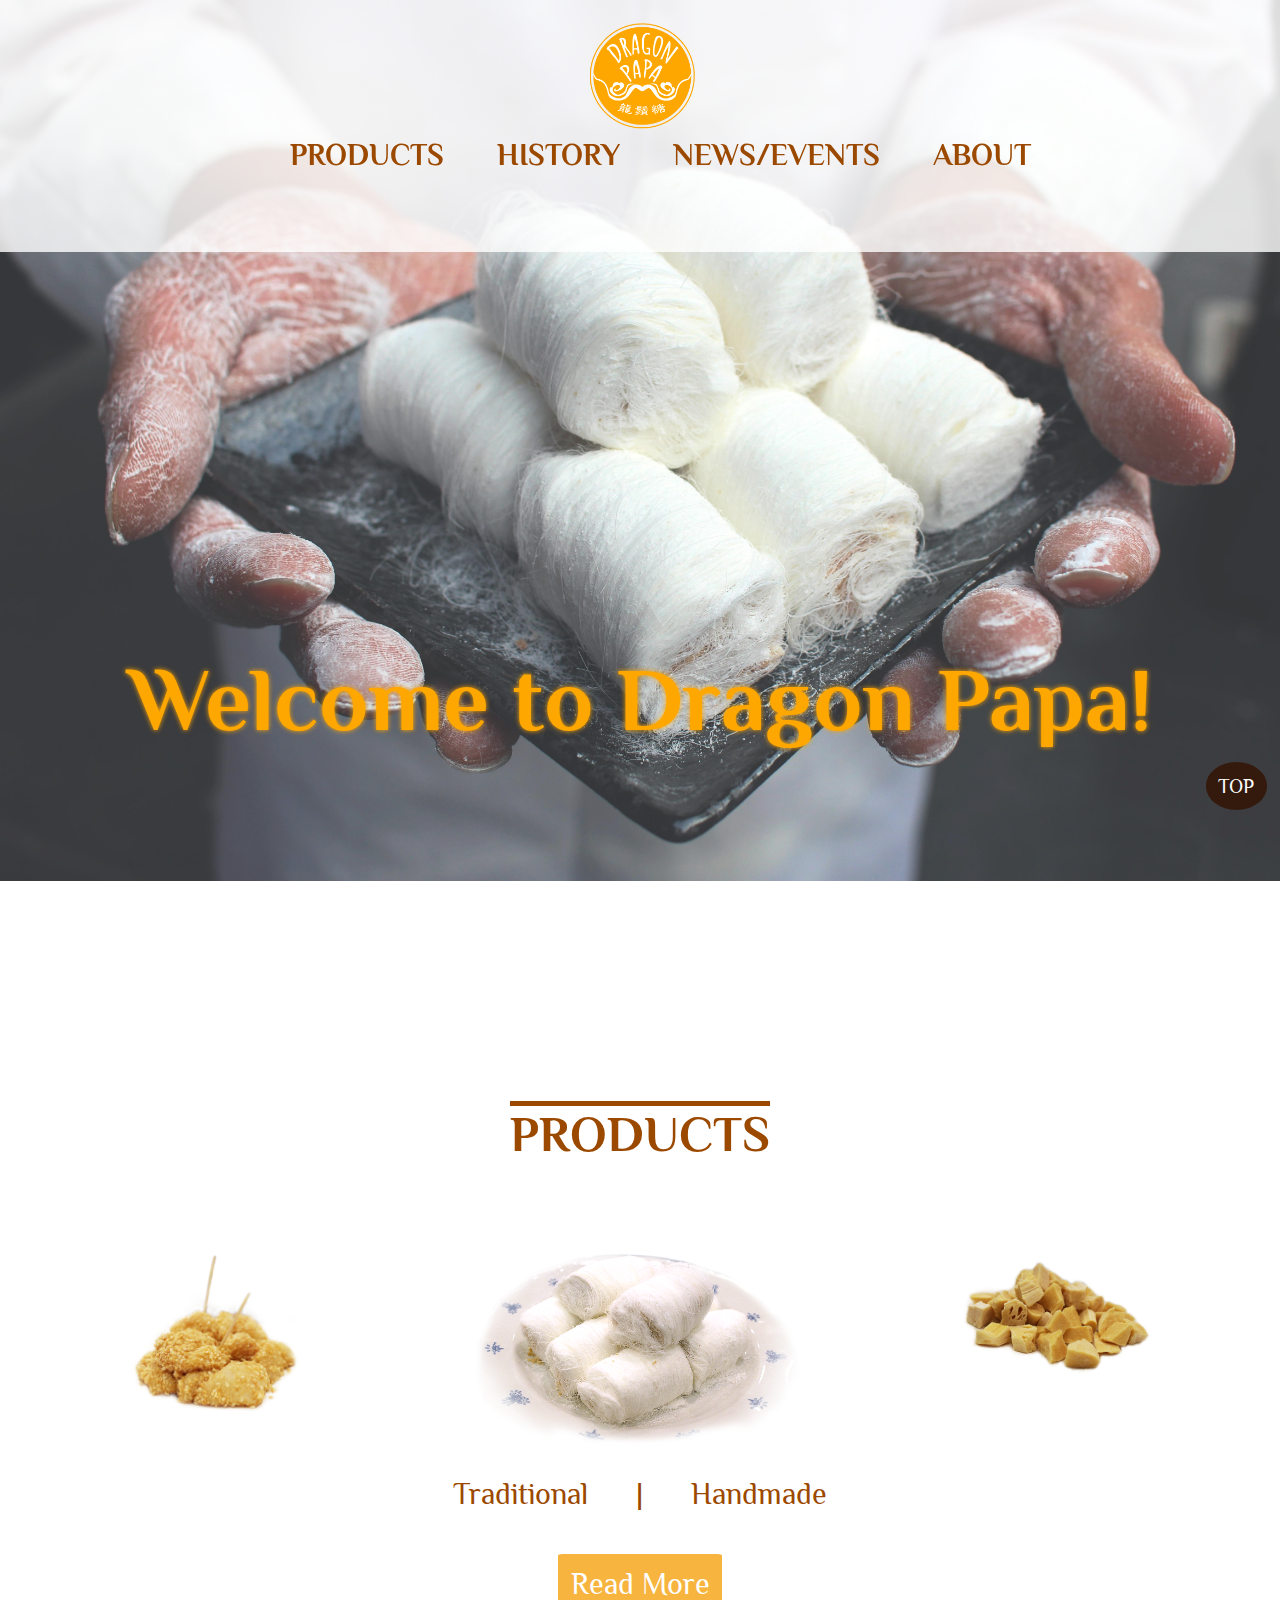
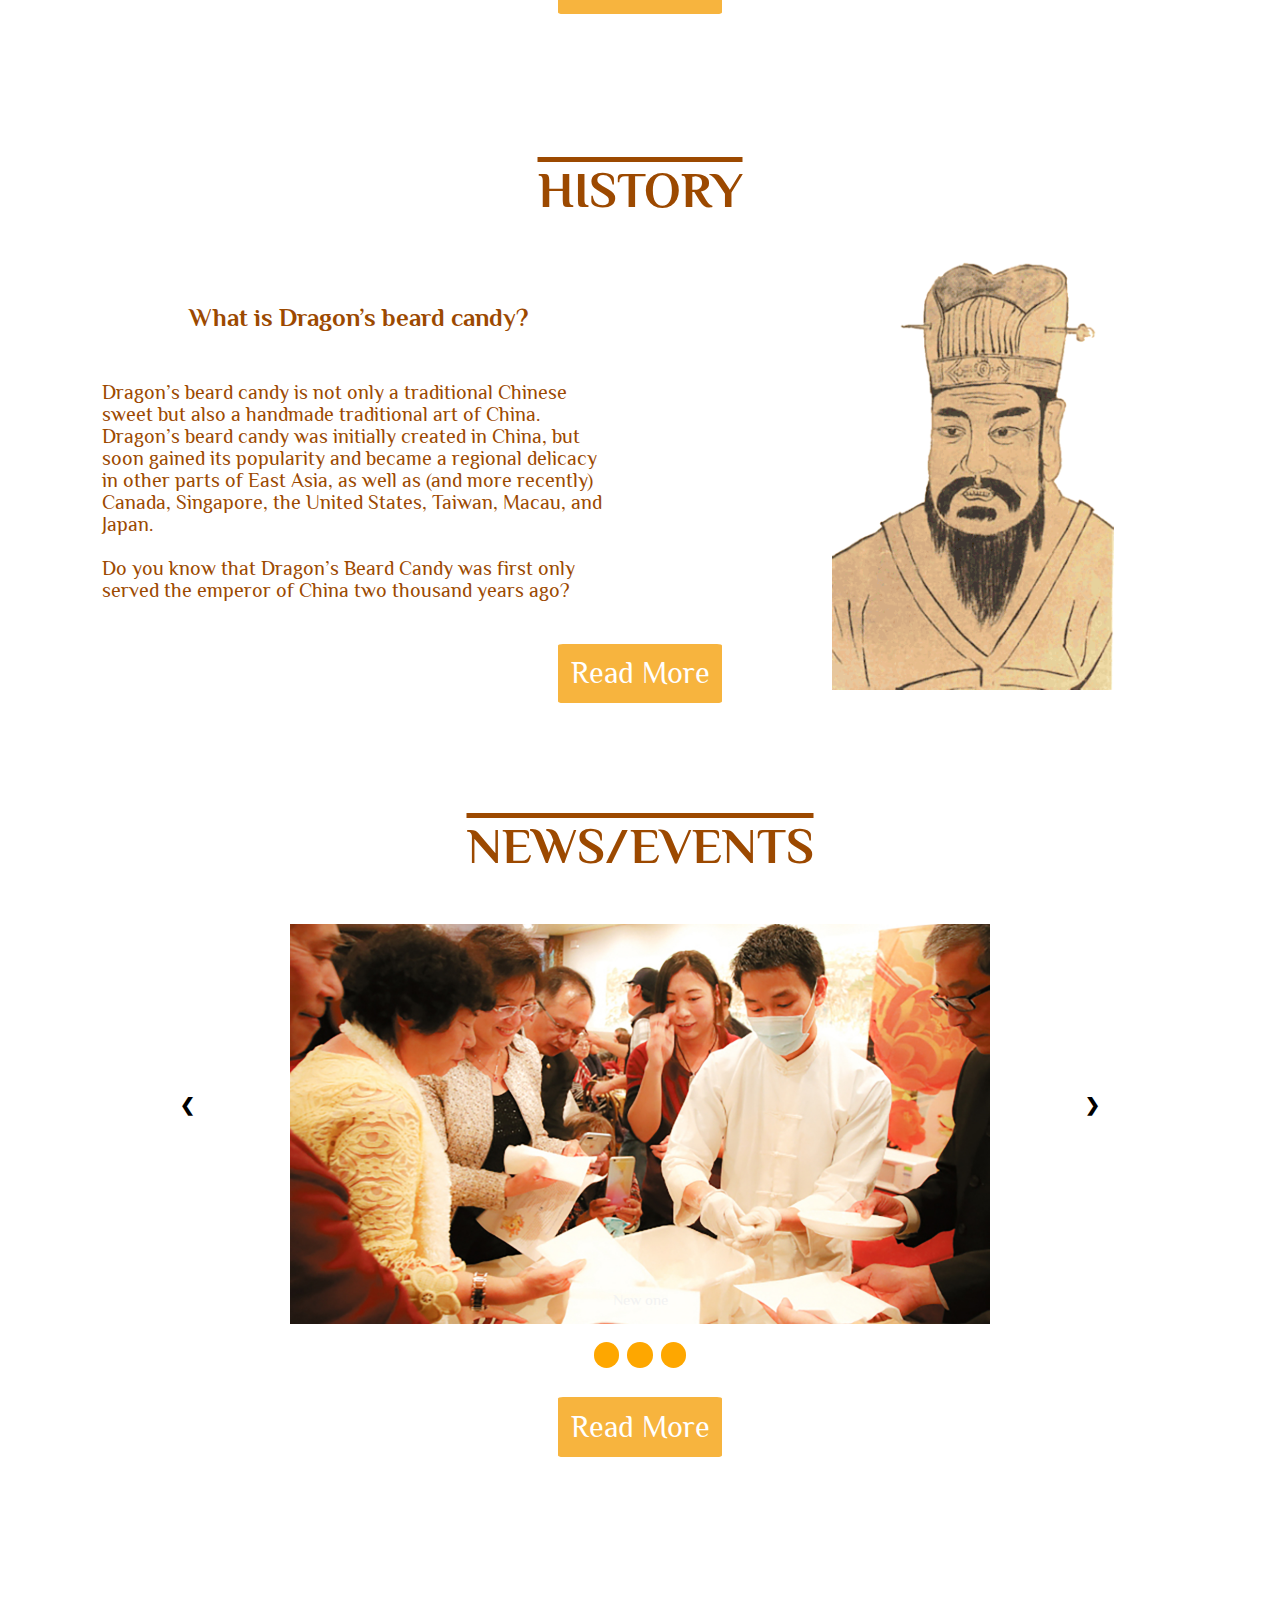
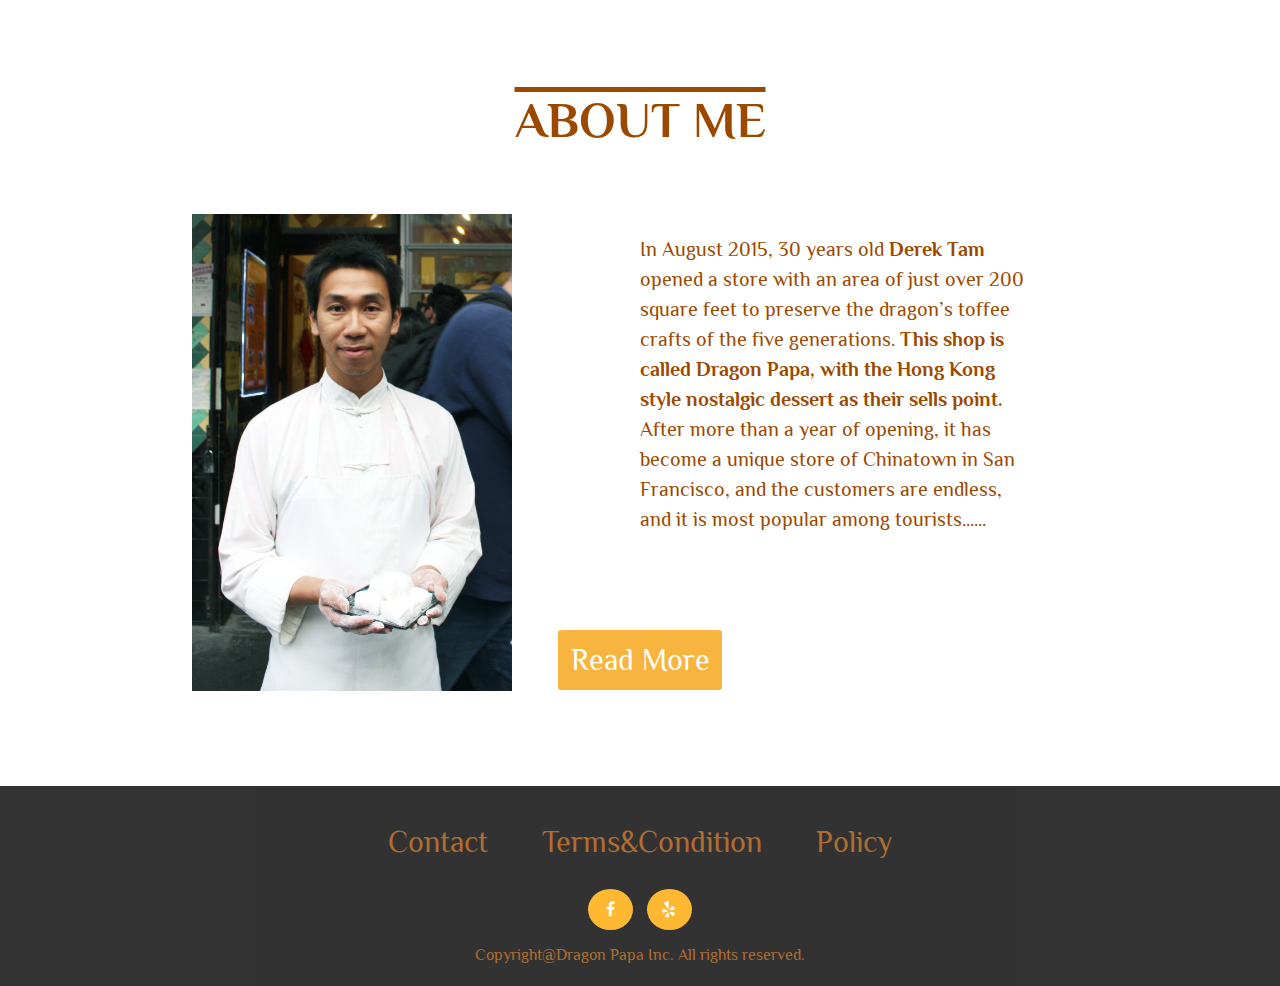
<file: DES327_J.Guo_X.Li_S.Lei_Finalproject/index.html>
<!DOCTYPE html>
<html>
  <head>
	<meta name="viewport" content="width=device-width, initial-scale=1">
	<link rel="stylesheet" href="css/style.css">
	<link href="https://fonts.googleapis.com/css?family=Philosopher" rel="stylesheet">
	<link rel="stylesheet" href="https://cdnjs.cloudflare.com/ajax/libs/font-awesome/4.7.0/css/font-awesome.min.css">
	<title>dragonpapa</title>
  </head>

  <body>
	

	<!-- Header -->
		<div id="header-backgd">
		</div>
        
		<nav class="mainNav" id="menu_button">
		 	<!-- hambergur -->
        	<a href="javascript:void(0);" style="font-size: 30px;" class="icon" onclick="myFunction()">
			&#9776;</a>

			<!-- logo -->
			<div class="logo_center" id="logo">
			    <a href="index.html"><img src="images/logo.png" style="width: 12%;"></a>
            </div>

			<!-- menu -->
			<div class="menu">
					<ul>
					    <li><a href="#Products">PRODUCTS</a></li>
						<li><a href="#History">HISTORY</a></li>		   
	                    <li><a href="#News">NEWS/EVENTS</a></li>
						<li><a href="#About">ABOUT</a></li>	
					</ul>
			</div>
		
		</nav>

        <!-- homepage background and greeting title-->
        <div class="dragonpapa">
			<img class="bgimg_1" src="images/homepage1.jpg">
		</div>
		<div>
			<span class="greeting">Welcome to Dragon Papa!</span>
		</div>

        <!-- product part  -->
        <section id="Products">
		<div class="products">	
		    <h1>PRODUCTS</h1>

		    <div class="products_img">
		    	<div class="bgimg_mochi">
		    		<img src="images/mochi_product.png" style="width: 50%;">
		    	</div>

				<div class="bgimg_2">
					<img src="images/homepage2a.png" style="width: 80%;">
				</div>

				<div class="bgimg_ding">
				   <img src="images/ding.png" style="width: 50%;">
				</div>
			</div>

			<div class="pro_names">

			</div>

			<div>
				<p class="keywords">Traditional | Handmade</p>
			</div>

			<div class="readmore_1">
				<div>
	         	   <a style="color: white" class="backcolor" href="product.html">Read More</a>
	            </div>
	        </div>

	    </div>
	    </section>

        <!-- history part -->
        <section id="History">
		<div class=history>
			<h2>HISTORY</h2>
			
			<p class="article_1">
				<span> What is Dragon’s beard candy? </span>
				<br>
				<br>
				Dragon’s beard candy is not only a traditional Chinese sweet but also a handmade traditional art of China.  Dragon’s beard candy was initially created in China, but soon gained its popularity and became a regional delicacy in other parts of East Asia, as well as (and more recently) Canada, Singapore, the United States, Taiwan, Macau, and Japan.

			<br>
			<br>
			Do you know that Dragon’s Beard Candy was first only served the emperor of China two thousand years ago?
			</p>

			<div class="readmore_2">
				<a style="color: white" class="backcolor" href="history.html">Read More</a>
            </div>

			<div>
				<img class="bgimg_3" src="images/han.png" style="width: 22%;">
			</div>

		</div>
	    </section>
        
        <!-- news and events part -->
        <section id="News">
		<div class="news">
			<h3>NEWS/EVENTS</h3>
            
            <!-- slideshows -->
	        <div class="slideshow-container">
		        <div class="mySlides fade">
		        	<img src="images/show_2.JPG" style="width: 70%;">
		        	<div class="text">New one</div>
		        </div>

		        <div class="mySlides fade">
		        	<img src="images/show_3.JPG" style="width: 70%;">
		        	<div class="text">New one</div>
		        </div>

		        <div class="mySlides fade">
		        	<img src="images/show_4.JPG" style="width: 70%;">
		        	<div class="text">New one</div>
		        </div>

		        <a class="prev" onclick="plusSlides(-1)">&#10094;</a>
	            <a class="next" onclick="plusSlides(1)">&#10095;</a>
		    </div>
	        <br>

			<div style="text-align:center">
			  <span class="dot" onclick="currentSlide(1)"></span> 
			  <span class="dot" onclick="currentSlide(2)"></span> 
			  <span class="dot" onclick="currentSlide(3)"></span> 
			</div>

			<div class="readmore_3">
	         	<a style="color: white" class="backcolor" href="new_events.html">Read More</a>
	        </div>
			
		</div>
	    </section>

		<!-- about us -->
		<section id="About">
		<div class="about">
			<h4>ABOUT ME</h4>

			<div class="readmore_4">
	         	<a style="color: white" class="backcolor" href="about.html">Read More</a>
	        </div>

			<div>
				<img class="bgimg_5" src="images/homepage5.png">
			</div>

			<p style="line-height: 1.5;" class="article_2">In August 2015, 30 years old <strong>Derek Tam</strong> opened a store with an area of just over 200 square feet to preserve the dragon’s toffee crafts of the five generations. <strong>This shop is called Dragon Papa, with the Hong Kong style nostalgic dessert as their sells point.</strong> After more than a year of opening, it has become a unique store of Chinatown in San Francisco, and the customers are endless, and it is most popular among tourists......</p>

		</div>
	    </section>

		<!-- back to top -->
		<div>
			<a style="color:white; font-size:20px" class="back-to-top"href="#">TOP</a>
		</div>

        <!-- footer -->
        <footer>
        	<div id="footer-backgd">
	        	<div class="footer_content">
	        	    <a href="about.html">Contact</a>
					<a href="#">Terms&Condition</a>
					<a href="#">Policy</a>
			    </div>

                <!-- icon:facebook and yelp -->
			    <div class="icon_button">
			    	<a href="https://www.facebook.com/dragonpapadessert/" class="fa fa-facebook"></a>
			    	<a href="https://www.yelp.com/biz/dragon-papa-dessert-san-francisco" class="fa fa-yelp"></a>
			    </div>   
			    
			    <p class="copyRight">Copyright@Dragon Papa Inc. All rights reserved.</p>
		      
		    </div>
        </footer>
	<script type="text/javascript" src="js/nav.js"></script>
	
  </body>
</html>
</file>
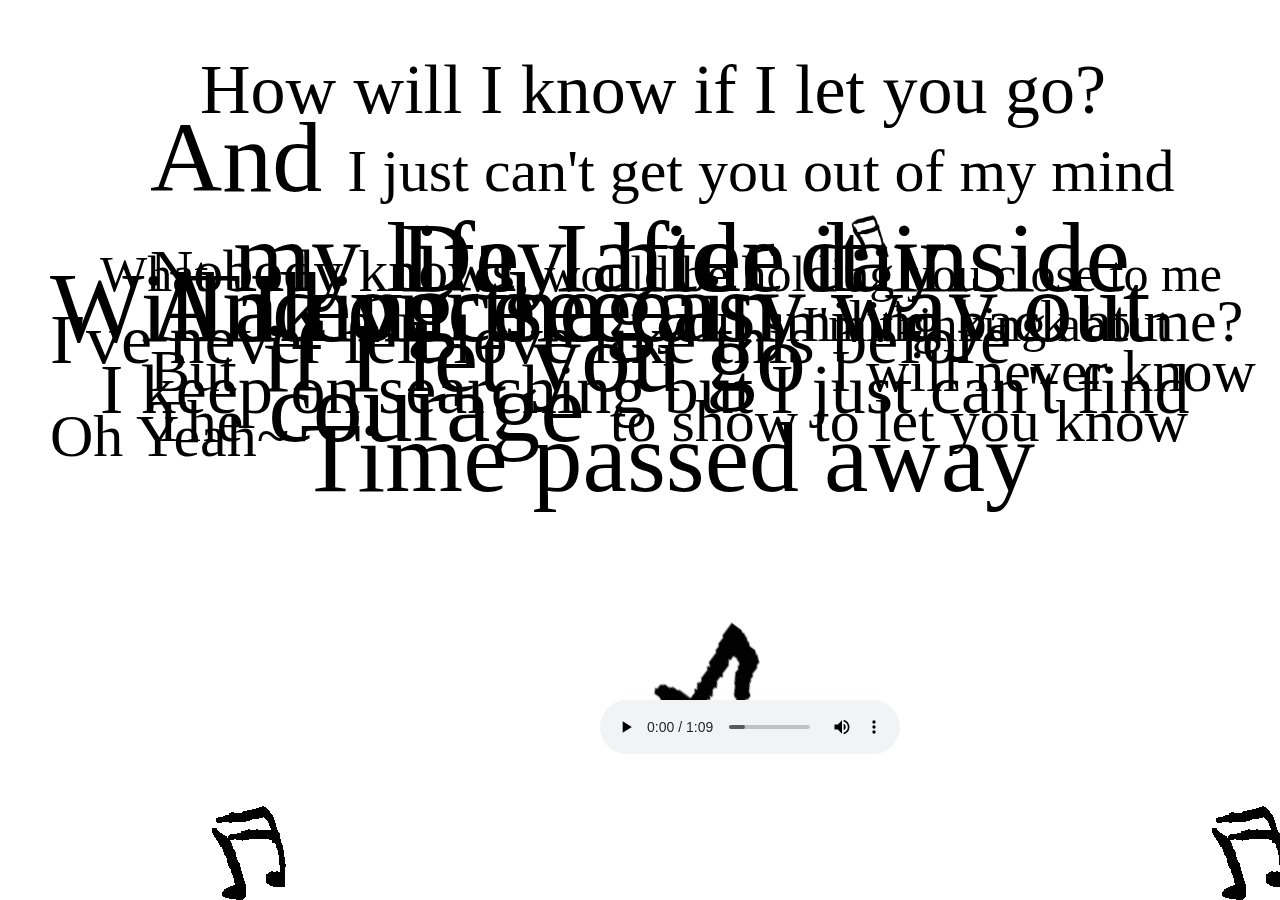
<file: animation.html>
<!DOCTYPE html>
<html>
<head>
	<meta charset="utf-8">
	<title>If I Let You Go</title>
	<link rel="stylesheet" href="css/animation.css">
 </head>

 <body id="section">
 	<div class="mp3">
			<audio controls autoplay>
	  			<source src="media/If I Let You Go 2.mp3" type="audio/mpeg">
			</audio>
	</div>

    <div class="sentence one">
	    <div id="animation1">
		  	<span>Day after day</span>
	  	</div>
	</div>

	<div class="sentence two">
	 	<div id="animation2">
	  		<span>Time passed away</span>
		</div>
	</div>

	<div class="sentence three">
		 <div id="animation3">
				<span>And <span style="font-size: 60px">I just can't get you out of my mind</span></span>
		</div>
	</div>

	<div class="sentence four">
		<div id="animation4">
			<span> <span style="font-size: 60px">Nobody knows,</span> I hide it inside</span>
		</div>
	</div>

	<div <div class="sentence five">
		<div id="animation5">
			<span style="font-size: 70px">I keep on searching but I just can't find</span>
		</div>
	</div>

	<div <div class="sentence six">
		<div id="animation6">
			<span><span style="font-size: 60px">The</span> courage <span style="font-size: 60px">to show to let you know</span></span>
		</div>
	</div>

	<div <div class="sentence seven">
		<div id="animation7">
			<span style="font-size: 70px">I've never felt love like this before</span>
		</div>
	</div>

	<div <div class="sentence eight">
		<div id="animation8">
			<span>And once again <span style="font-size: 50px">I'm thinking about</span></span>
		</div>
	</div>

	<div <div class="sentence nine">
		<div id="animation9">
			<span>Taking the easy way out</span>
		</div>
	</div>

	<div <div class="sentence ten">
		<div id="animation10">
			<span><span style="font-size: 60px">But</span> if I let you go <span style="font-size: 60px">I will never know</span></span>
		</div>
	</div>
		
	<div <div class="sentence eleven">
		<div id="animation11">
			<span><span style="font-size: 50px">What</span> my life <span style="font-size: 50px">would be holding you close to me</span></span>
		</div>
	</div>

	<div <div class="sentence twelve">
		<div id="animation12">
			<span>Will I ever see <span style="font-size: 60px">you smiling back at me? Oh Yeah~</span></span>
		</div>
	</div>

	<div <div class="sentence thirteen">
		<div id="animation13">
			<span style="font-size: 70px">How will I know if I let you go?</span>
		</div>
	</div>
    
  </body>
</html>
</file>
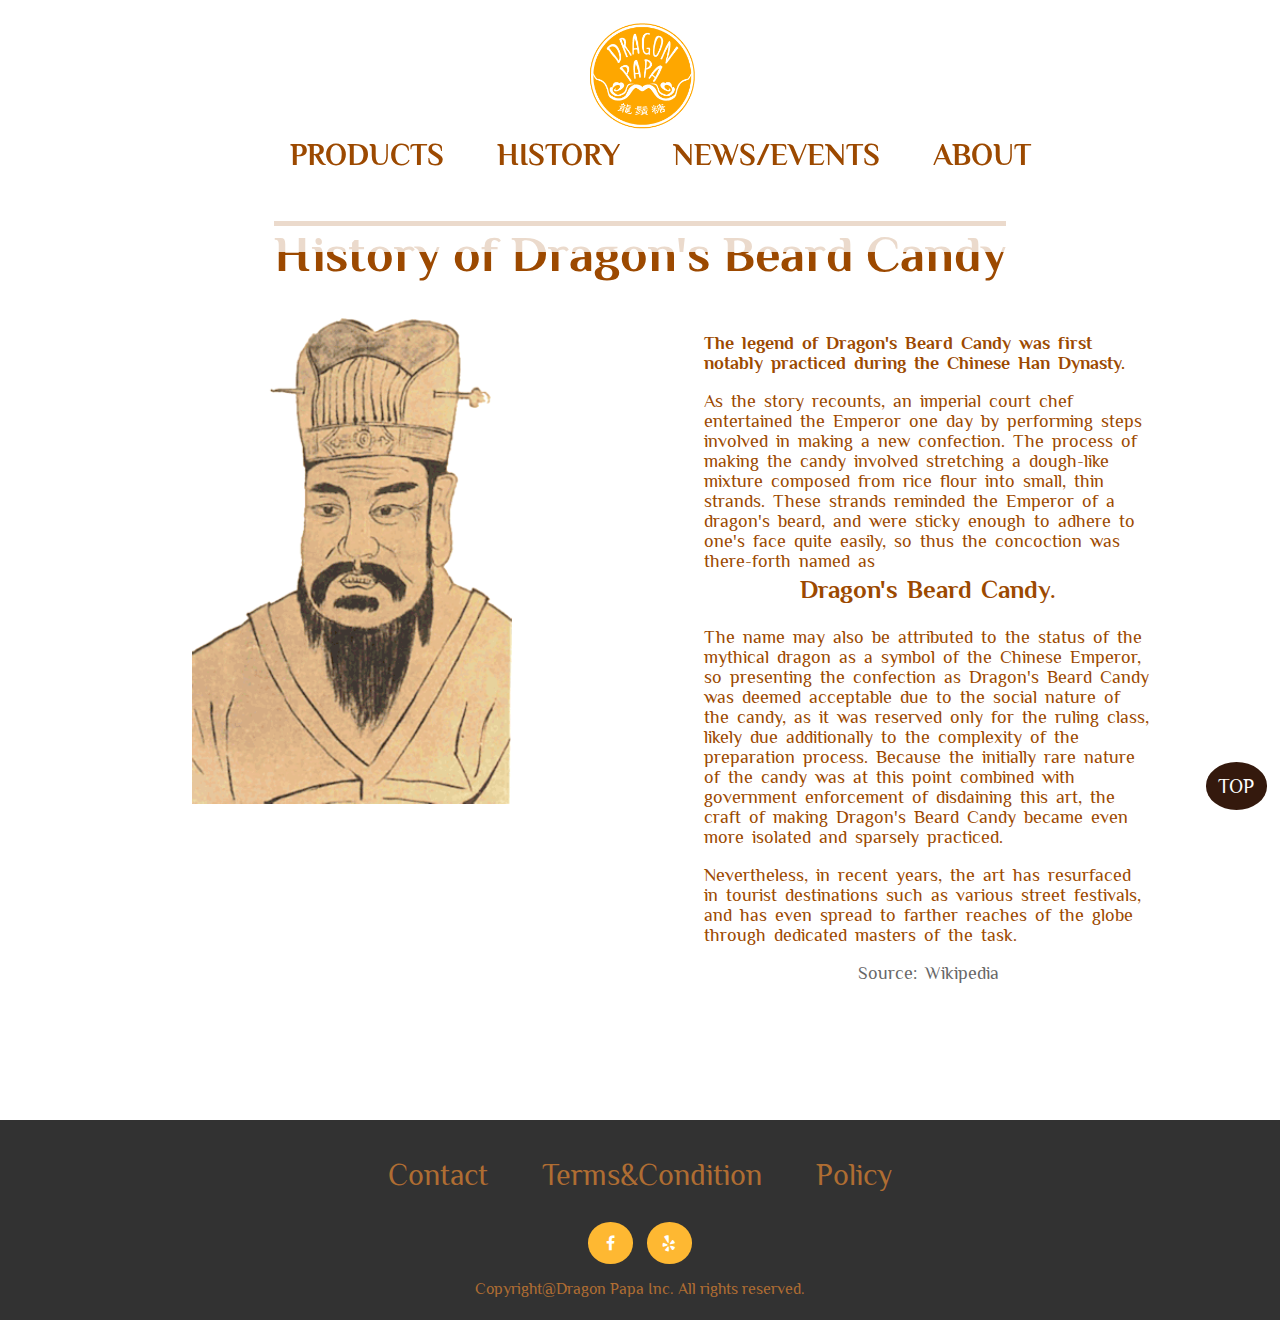
<file: DES327_J.Guo_X.Li_S.Lei_Finalproject/history.html>
<!DOCTYPE html>
<html>
  <head>
	<meta name="viewport" content="width=device-width, initial-scale=1">
	<link rel="stylesheet" href="css/style.css">
	<link href="https://fonts.googleapis.com/css?family=Philosopher" rel="stylesheet">
	<link rel="stylesheet" href="https://cdnjs.cloudflare.com/ajax/libs/font-awesome/4.7.0/css/font-awesome.min.css">
	<title>history</title>
  </head>

  <body>
  	
    <main>
       <!-- menu botton -->
       <div id="header-backgd">
		</div>
        
		<nav class="mainNav" id="menu_button">
		 	<!-- hambergur -->
        	<a href="javascript:void(0);" style="font-size: 30px;" class="icon" onclick="myFunction()">
			&#9776;</a>

			<!-- logo -->
			<div class="logo_center" id="logo">
			    <a href="index.html"><img src="images/logo.png" style="width: 12%;"></a>
            </div>

			<!-- menu -->
			<div class="menu">
					<ul>
					    <li><a href="product.html">PRODUCTS</a></li>
						<li><a href="history.html">HISTORY</a></li>		   
	                    <li><a href="new_events.html">NEWS/EVENTS</a></li>
						<li><a href="about.html">ABOUT</a></li>	
					</ul>
			</div>
		
		</nav>
        
        <!-- history -->
		<div class="history_box">
			<h1 class="history_title">History of Dragon's Beard Candy</h1>


			    <img class="history_img" src="images/han.png" style="width: 25%;">
		
           
            <div class="history_articles">
            	<div>
				  <p style="font-weight: bold;">The legend of Dragon's Beard Candy was first notably practiced during the Chinese Han Dynasty. </p>
			    </div>

                <div>
					<p> As the story recounts, an imperial court chef entertained the Emperor one day by performing steps involved in making a new confection. The process of making the candy involved stretching a dough-like mixture composed from rice flour into small, thin strands. These strands reminded the Emperor of a dragon's beard, and were sticky enough to adhere to one's face quite easily, so thus the concoction was there-forth named as <span style="font-weight: bold;">Dragon's Beard Candy.</span></p> 
			    </div>

                <div>
					<p>The name may also be attributed to the status of the mythical dragon as a symbol of the Chinese Emperor, so presenting the confection as Dragon's Beard Candy was deemed acceptable due to the social nature of the candy, as it was reserved only for the ruling class, likely due additionally to the complexity of the preparation process. Because the initially rare nature of the candy was at this point combined with government enforcement of disdaining this art, the craft of making Dragon's Beard Candy became even more isolated and sparsely practiced.</p>
				</div>

                <div>
					<p>Nevertheless, in recent years, the art has resurfaced in tourist destinations such as various street festivals, and has even spread to farther reaches of the globe through dedicated masters of the task.</p>
			    </div>

				<p class="article_credit">Source: Wikipedia</p>
			</div>

		</div>

		<!-- back to top -->
		<div>
			<a style="color:white; font-size:20px" class="back-to-top"href="#">TOP</a>
		</div>

		<!-- footer -->
        <footer class="col-history footer">
          <div id="footer-backgd">
	        <div class="footer_content">
	        	    <a href="about.html">Contact</a>
					<a href="#">Terms&Condition</a>
					<a href="#">Policy</a>
			</div>

                <!-- icon:facebook and yelp -->
			 <div class="icon_button">
			    	<a href="https://www.facebook.com/dragonpapadessert/" class="fa fa-facebook"></a>
			    	<a href="https://www.yelp.com/biz/dragon-papa-dessert-san-francisco" class="fa fa-yelp"></a>
			    </div>   
			    
		    <p class="copyRight">Copyright@Dragon Papa Inc. All rights reserved.</p>
		      
		  </div>
        </footer>	
    </main>
    <script type="text/javascript" src="js/nav.js"></script>

 </body>
</html>
</file>
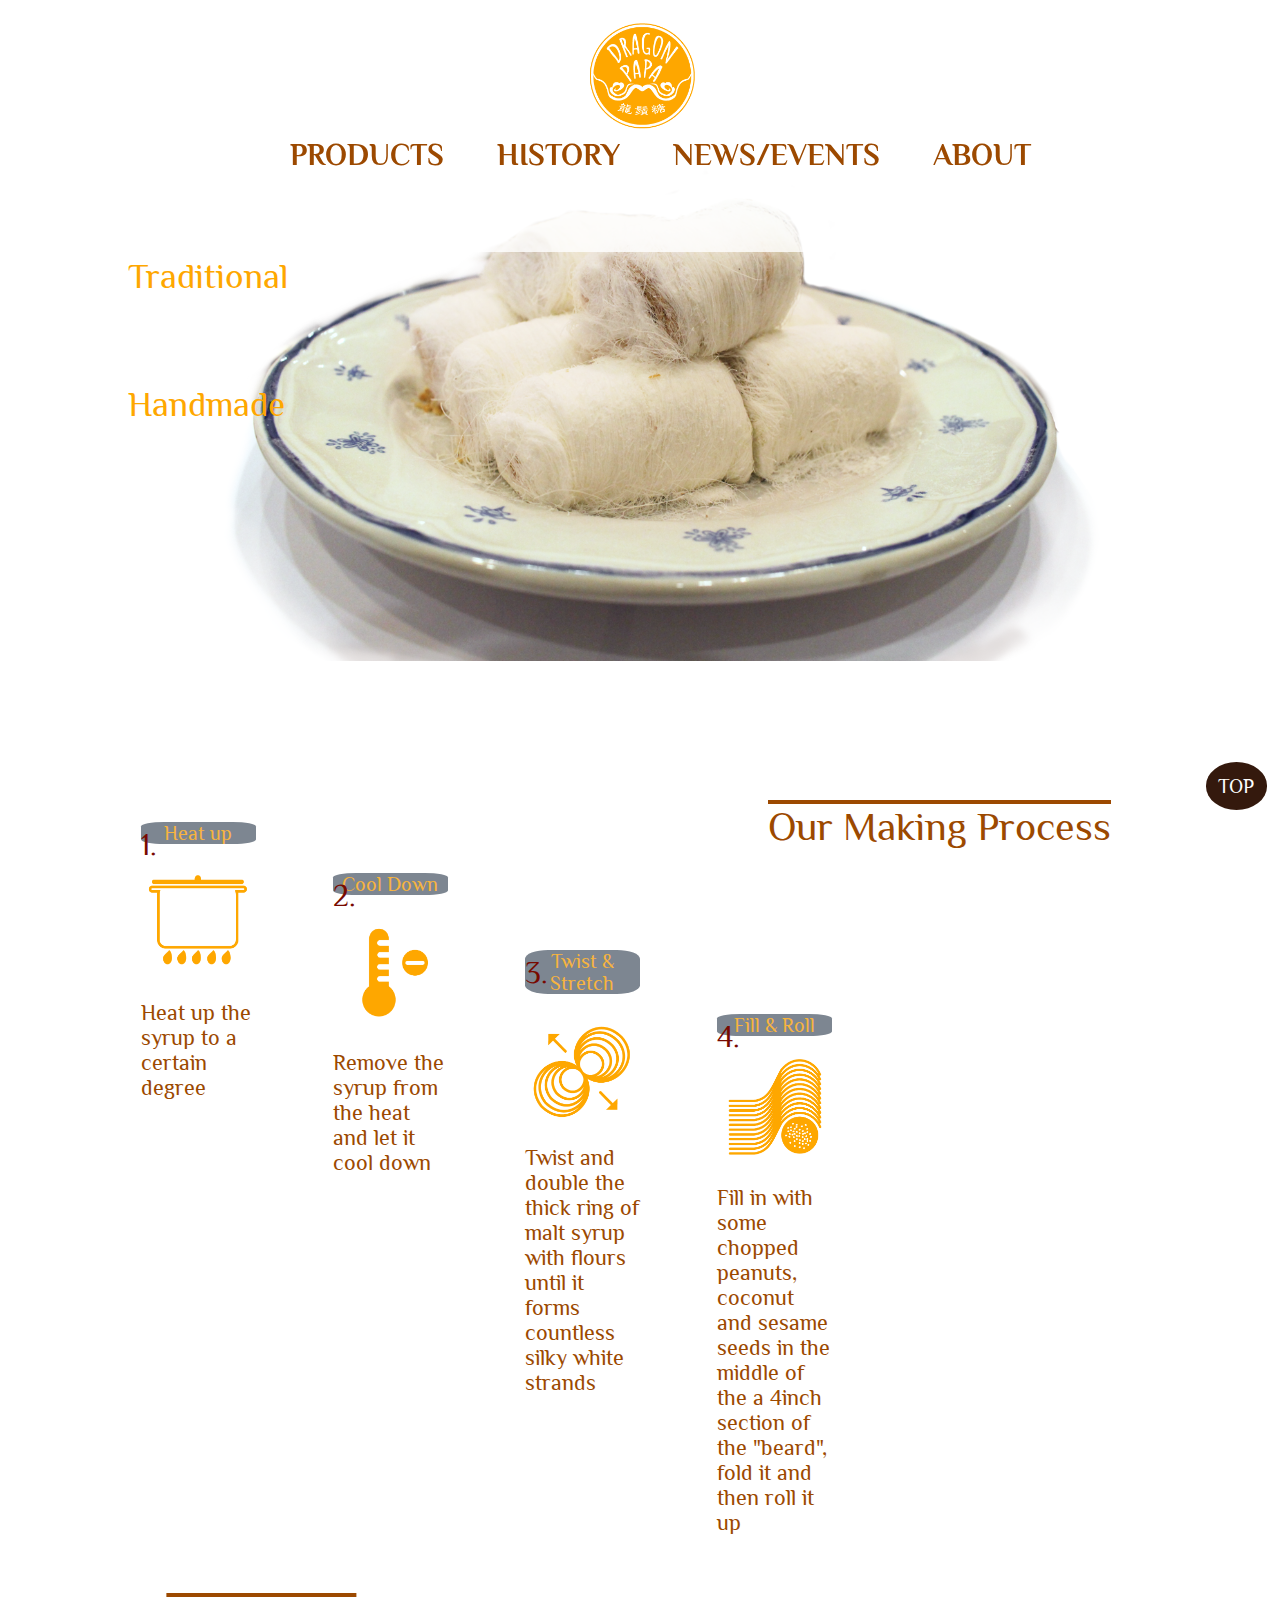
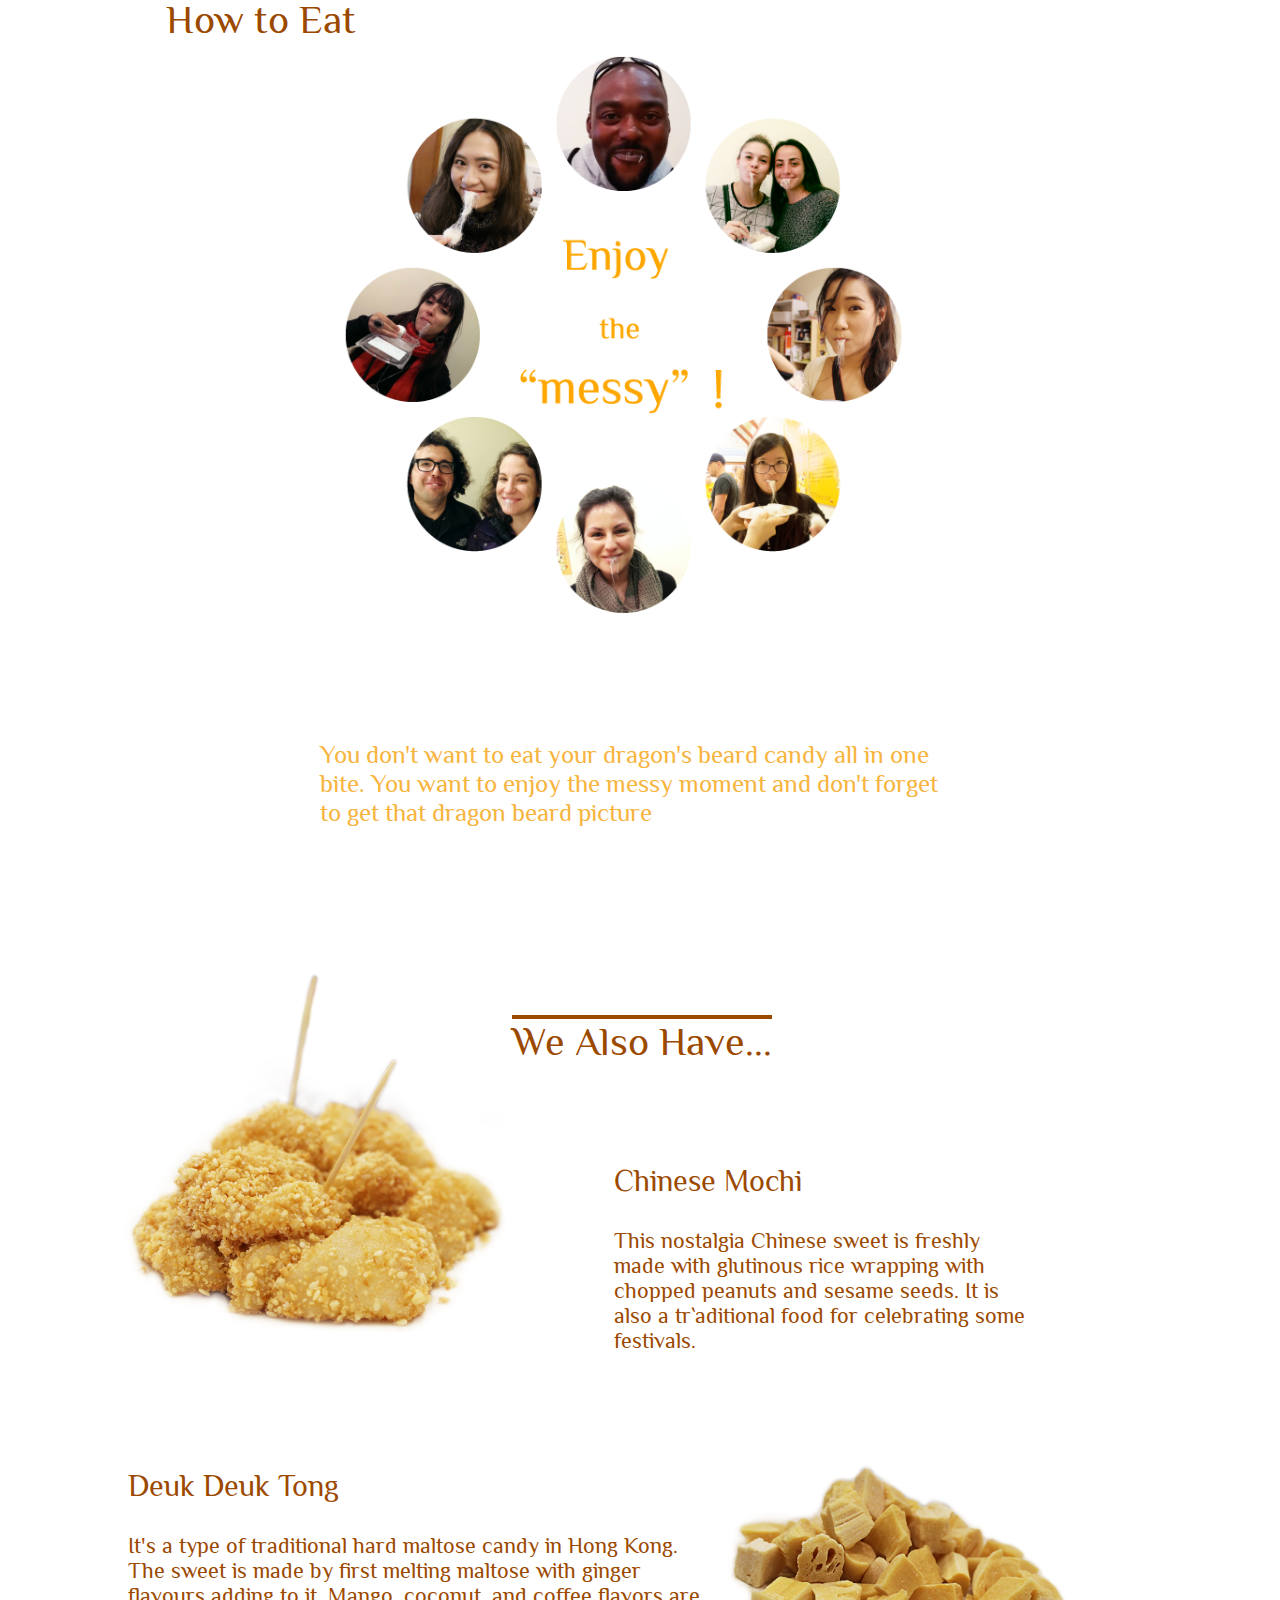
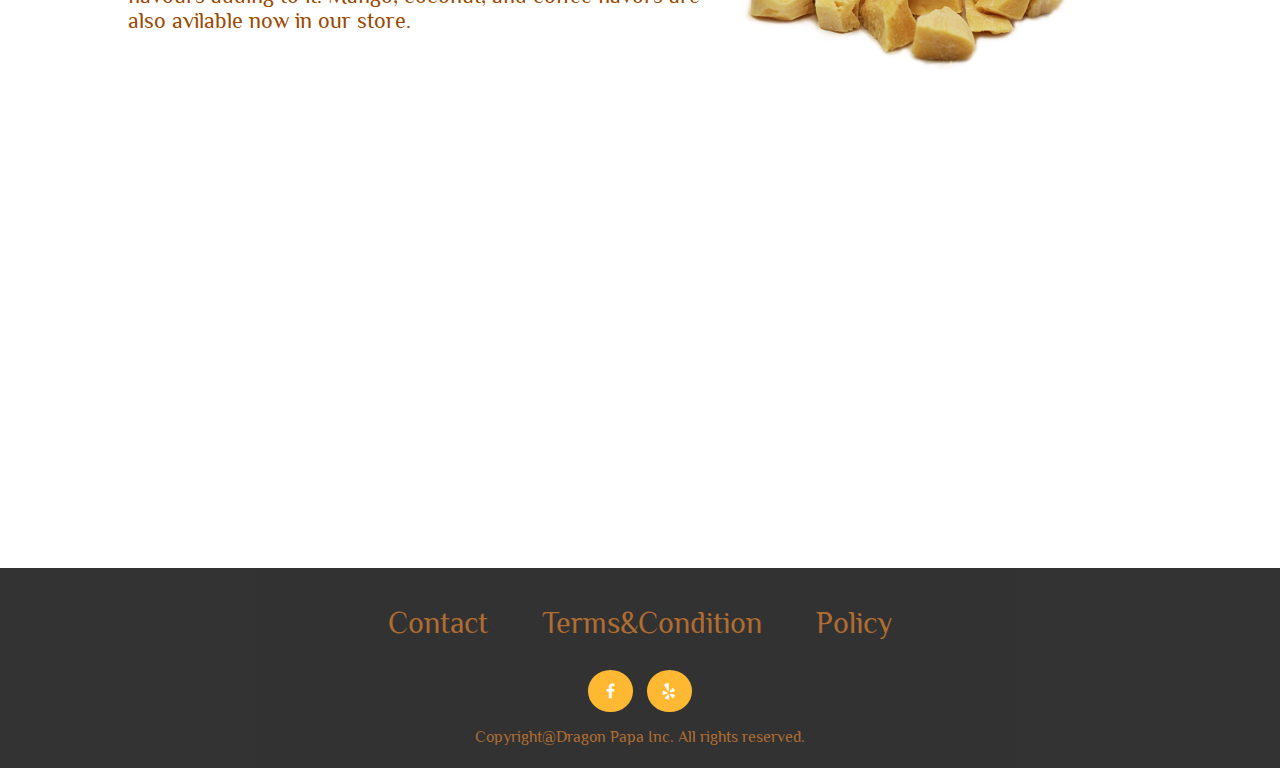
<file: DES327_J.Guo_X.Li_S.Lei_Finalproject/product.html>
<!DOCTYPE html>
<html>
  <head>
	<meta name="viewport" content="width=device-width, initial-scale=1">
	<link rel="stylesheet" href="css/style.css">
	<link href="https://fonts.googleapis.com/css?family=Philosopher" rel="stylesheet">
	<link rel="stylesheet" href="https://cdnjs.cloudflare.com/ajax/libs/font-awesome/4.7.0/css/font-awesome.min.css">
	<title>product</title>
  </head>

  <body>

	<main>
		<!-- Header -->
		<div id="header-backgd">
		</div>
        
		<nav class="mainNav" id="menu_button">
		 	<!-- hambergur -->
        	<a href="javascript:void(0);" style="font-size: 30px;" class="icon" onclick="myFunction()">
			&#9776;</a>

			<!-- logo -->
			<div class="logo_center" id="logo">
			    <a href="index.html"><img src="images/logo.png" style="width: 12%;"></a>
            </div>

			<!-- menu -->
			<div class="menu">
					<ul>
					    <li><a href="product.html">PRODUCTS</a></li>
						<li><a href="history.html">HISTORY</a></li>		   
	                    <li><a href="new_events.html">NEWS/EVENTS</a></li>
						<li><a href="about.html">ABOUT</a></li>	
					</ul>
			</div>
		
		</nav>

       
	  	<!-- prodcut part1 -->
		<div class="product_p1">

			<div class="keyword">
				<p class="key1">Traditional </p>
				<p class="key2"> Handmade</p>
			</div>

			<div class="head_image">
			<img  class="image_candy" src="images/product_p1.png">
			</div>
     		
		</div>

        <!-- product part2 making process-->
		<div class="product_p2">

			<div class="process_title">
			<p class="process">Our Making Process</p>
			</div>


			<div class="process_images">

				<div class="step_1">
                    <p class="N_1">1.</p>

					<p class="text_1">Heat up</p>

					<img  src="images/process_1.png" style=" width: 100%;">
					<p class="t_1">Heat up the syrup to a certain degree</p>
				</div>


				<div class="step_2">

					<p class="N_2">2.</p>

					<p class="text_2">Cool Down</p>

					<img  src="images/process_2.png" style=" width: 100%;" >
					<p class="t_2">Remove the syrup from the heat and let it cool down</p>
				</div>

				<div class="step_3">

					<p class="N_3">3.</p>

					<p class="text_3">Twist & Stretch</p>

					<img  src="images/process_3.png" style=" width: 100%;">
					<p class="t_3">Twist and double the thick ring of malt syrup with flours until it forms countless silky white strands</p>
				</div>

				<div class="step_4">

					<p class="N_4">4.</p>

					<p class="text_4">Fill & Roll</p>

					<img  src="images/process_4.png" style=" width: 100%;">
					<p class="t_4">Fill in with some chopped peanuts, coconut and sesame seeds in the middle of the a 4inch section of the "beard", fold it and then roll it up</p>
				</div>

			</div>

        </div>

       <!-- product 3 -->
		<div class="product_p3">
			<div class="eat_title">
			  <p class="eat"> How to Eat </p>
		    </div>
		

			<div class="how_to_image">

				<img src="images/enjoy_the_messy.png" style="width:100%;">

				<div class="how_to_text">
				  <p class="eat_1">You don't want to eat your dragon's beard candy all in one bite. You want to enjoy the messy moment and don't forget to get that dragon beard picture </p>
			 	</div>

			</div>

		</div>

		<div class="product_4">

			<p class="additional"> We Also Have...</p>

			<div class="mochi">
				<img class="mochi_image" src="images/mochi_product.png" style="width: 38%;">
				

				<div class="mochi_text">
					<p class="Chinese_mochi"> Chinese Mochi</p>
					<p class="t_5">This nostalgia Chinese sweet is freshly made with glutinous rice wrapping with chopped peanuts and sesame seeds. It is also a tr`aditional food for celebrating some festivals.
				</div>


			</div>

		 	<div class="deuk">
		
				<div class="ding_text">

						<p class="deuktong">Deuk Deuk Tong</p>

						<p class="t_6">It's a type of traditional hard maltose candy in Hong Kong. The sweet is made by first melting maltose with ginger flavours adding to it. Mango, coconut, and coffee flavors are also avilable now in our store.  </p>
				</div>

				<img class="ding_image" src="images/ding_product.png" style="width: 30%;">		

			</div>	
		
		</div>
    </main>


<!-- back to top -->
		<div>
			<a style="color:white; font-size:20px" class="back-to-top"href="#">TOP</a>
		</div>

<!-- footer -->
        <footer>
        	<div id="footer-backgd">
	        	<div class="footer_content">
	        	    <a href="about.html">Contact</a>
					<a href="#">Terms&Condition</a>
					<a href="#">Policy</a>
			    </div> 

                <!-- icon:facebook and yelp -->
			 	   <div class="icon_button">
			    	<a href="https://www.facebook.com/dragonpapadessert/" class="fa fa-facebook"></a>
			    	<a href="https://www.yelp.com/biz/dragon-papa-dessert-san-francisco" class="fa fa-yelp"></a>
			    </div>    
			    
			    <p class="copyRight">Copyright@Dragon Papa Inc. All rights reserved.</p>
		      
		   </div>
        </footer>
   
    
    <script type="text/javascript" src="js/nav.js"></script>

 </body>
</html>
</file>
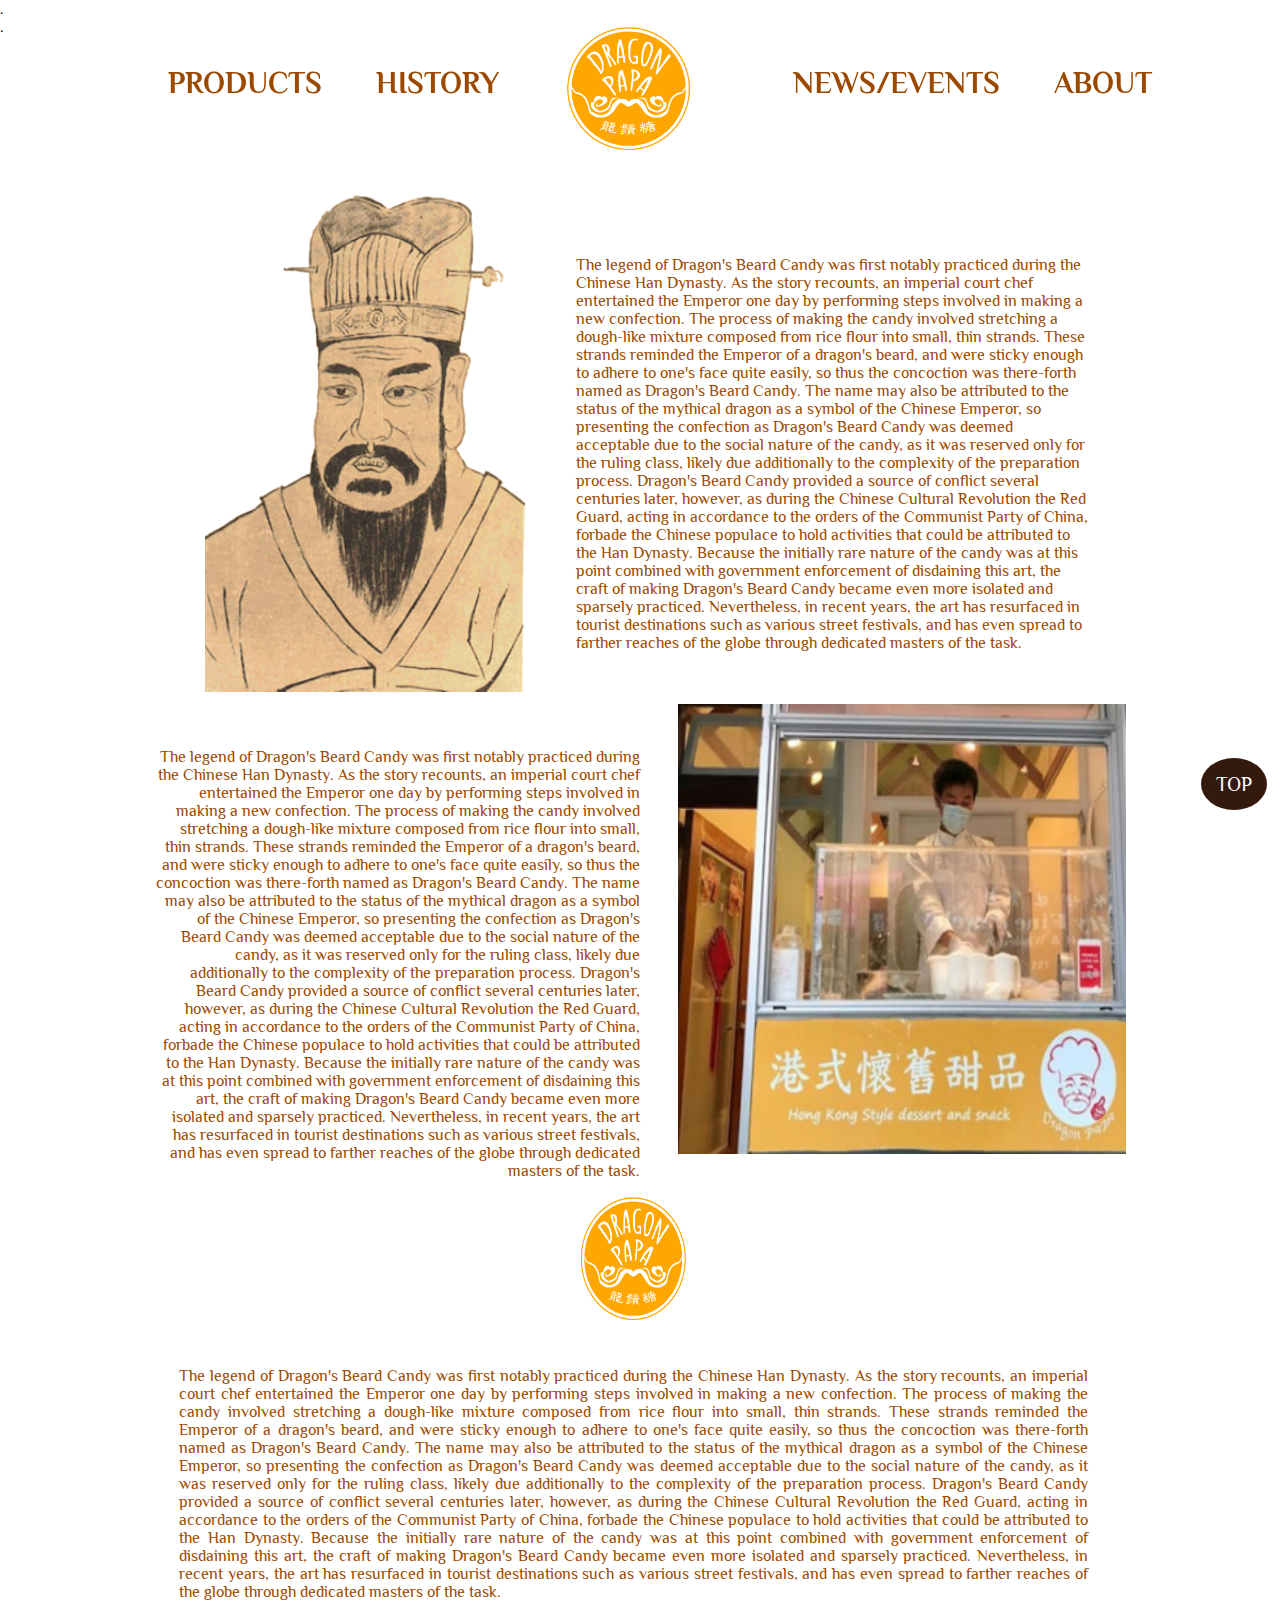
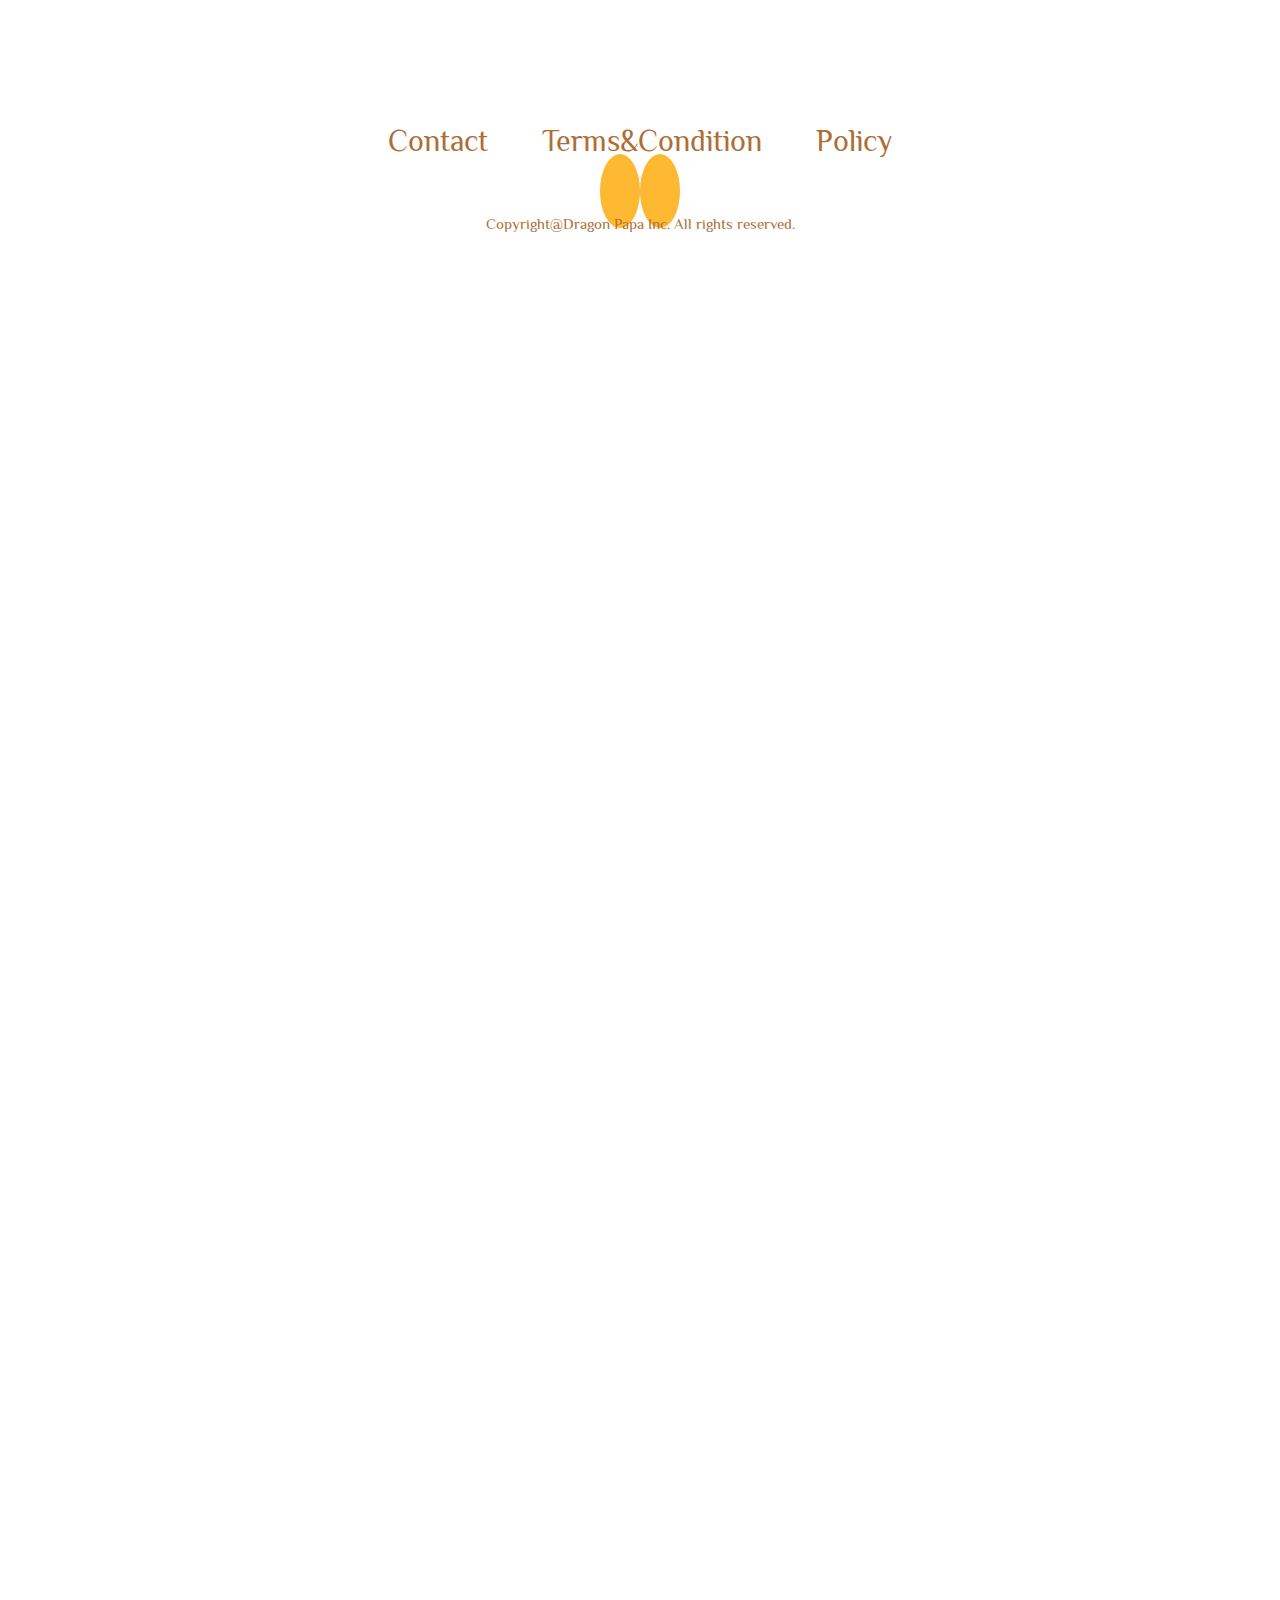
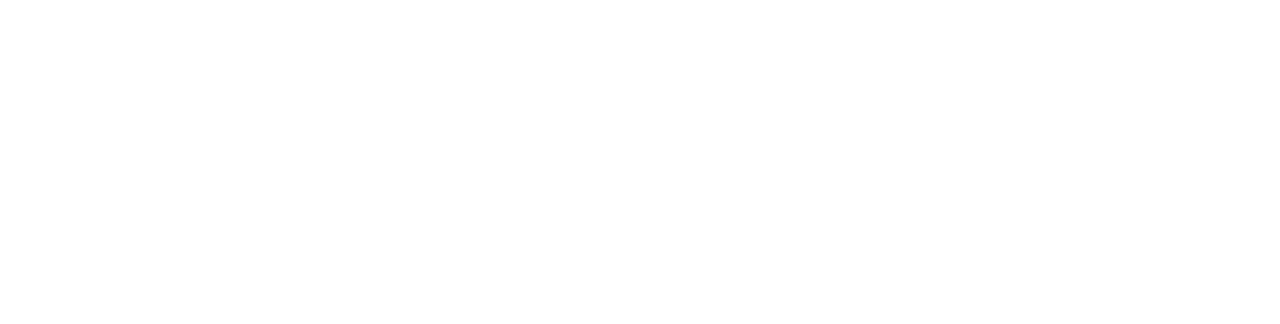
<file: DES327_finalproject-master/Finalproject/history.html>
<!DOCTYPE html>
<html>
  <head>
	<meta name="viewport" content="width=device-width, initial-scale=1">
	<link rel="stylesheet" href="css/style.css">
	<link href="https://fonts.googleapis.com/css?family=Philosopher" rel="stylesheet">
	<title>history</title>
  </head>

	  <body>
	  	<div class="header-backgd">
		</div>

       <!-- menu botton -->
        <div id="menu_button">
				<div id="menu_left">
					<ul>
					    <li><a href="product.html">PRODUCTS</a></li>
						<li><a href="history.html">HISTORY</a></li>
					</ul>
			    </div>

			    <div id="logo_center">
					<a href="index.html">
					<img src="images/logo.png" width="180" height="180">
					</a>
			    </div>
		   
	            
	            <div id="menu_right">
					<ul>
						<li><a href="new_events.html ">NEWS/EVENTS</a></li>
						<li><a href="about.html">ABOUT</a></li>	
					</ul>
			    </div>
		
		</div>

		<div>
			<img class="history_p1" src="images/han.png" style=width="400" height="500">

			<p class="history_right">The legend of Dragon's Beard Candy was first notably practiced during the Chinese Han Dynasty. As the story recounts, an imperial court chef entertained the Emperor one day by performing steps involved in making a new confection. The process of making the candy involved stretching a dough-like mixture composed from rice flour into small, thin strands. These strands reminded the Emperor of a dragon's beard, and were sticky enough to adhere to one's face quite easily, so thus the concoction was there-forth named as Dragon's Beard Candy. The name may also be attributed to the status of the mythical dragon as a symbol of the Chinese Emperor, so presenting the confection as Dragon's Beard Candy was deemed acceptable due to the social nature of the candy, as it was reserved only for the ruling class, likely due additionally to the complexity of the preparation process. Dragon's Beard Candy provided a source of conflict several centuries later, however, as during the Chinese Cultural Revolution the Red Guard, acting in accordance to the orders of the Communist Party of China, forbade the Chinese populace to hold activities that could be attributed to the Han Dynasty. Because the initially rare nature of the candy was at this point combined with government enforcement of disdaining this art, the craft of making Dragon's Beard Candy became even more isolated and sparsely practiced. Nevertheless, in recent years, the art has resurfaced in tourist destinations such as various street festivals, and has even spread to farther reaches of the globe through dedicated masters of the task.
			</p>

		</div>

		<div>
			<img class="history_p2" src="images/history.jpg" style=width="40" height="450">. 

			<p class="history_left">The legend of Dragon's Beard Candy was first notably practiced during the Chinese Han Dynasty. As the story recounts, an imperial court chef entertained the Emperor one day by performing steps involved in making a new confection. The process of making the candy involved stretching a dough-like mixture composed from rice flour into small, thin strands. These strands reminded the Emperor of a dragon's beard, and were sticky enough to adhere to one's face quite easily, so thus the concoction was there-forth named as Dragon's Beard Candy. The name may also be attributed to the status of the mythical dragon as a symbol of the Chinese Emperor, so presenting the confection as Dragon's Beard Candy was deemed acceptable due to the social nature of the candy, as it was reserved only for the ruling class, likely due additionally to the complexity of the preparation process. Dragon's Beard Candy provided a source of conflict several centuries later, however, as during the Chinese Cultural Revolution the Red Guard, acting in accordance to the orders of the Communist Party of China, forbade the Chinese populace to hold activities that could be attributed to the Han Dynasty. Because the initially rare nature of the candy was at this point combined with government enforcement of disdaining this art, the craft of making Dragon's Beard Candy became even more isolated and sparsely practiced. Nevertheless, in recent years, the art has resurfaced in tourist destinations such as various street festivals, and has even spread to farther reaches of the globe through dedicated masters of the task.
			</p>
		</div> 

		<div>
			<img class="history_p3" src="images/logo.png" style=width="180" height="180">. 

			<p class="history_bottom">The legend of Dragon's Beard Candy was first notably practiced during the Chinese Han Dynasty. As the story recounts, an imperial court chef entertained the Emperor one day by performing steps involved in making a new confection. The process of making the candy involved stretching a dough-like mixture composed from rice flour into small, thin strands. These strands reminded the Emperor of a dragon's beard, and were sticky enough to adhere to one's face quite easily, so thus the concoction was there-forth named as Dragon's Beard Candy. The name may also be attributed to the status of the mythical dragon as a symbol of the Chinese Emperor, so presenting the confection as Dragon's Beard Candy was deemed acceptable due to the social nature of the candy, as it was reserved only for the ruling class, likely due additionally to the complexity of the preparation process. Dragon's Beard Candy provided a source of conflict several centuries later, however, as during the Chinese Cultural Revolution the Red Guard, acting in accordance to the orders of the Communist Party of China, forbade the Chinese populace to hold activities that could be attributed to the Han Dynasty. Because the initially rare nature of the candy was at this point combined with government enforcement of disdaining this art, the craft of making Dragon's Beard Candy became even more isolated and sparsely practiced. Nevertheless, in recent years, the art has resurfaced in tourist destinations such as various street festivals, and has even spread to farther reaches of the globe through dedicated masters of the task.
			</p>
		</div> 

		<!-- back to top -->
		<div>
			<a style="color:white; font-size:20px" class="back-to-top"href="#">TOP</a>
		</div>

		<!-- footer -->
        <footer class="one">
        	<div id="footer-backgd">
	        	<div class="footer_content">
	        	    <a href="#">Contact</a>
					<a href="#">Terms&Condition</a>
					<a href="#">Policy</a>
			    </div>

                <!-- icon:facebook and yelp -->
			    <div class="icon_button">
			    	<a href="#" class="fa fa-facebook"></a>
			    	<a href="#" class="fa fa-yelp"></a>
			    </div>   
			    
			    <p style="font-size:15px" class="copyRight">Copyright@Dragon Papa Inc. All rights reserved.</p>
		      
			</div>
        </footer>

     </body>
</html>





	  </body>
  </html>
</file>
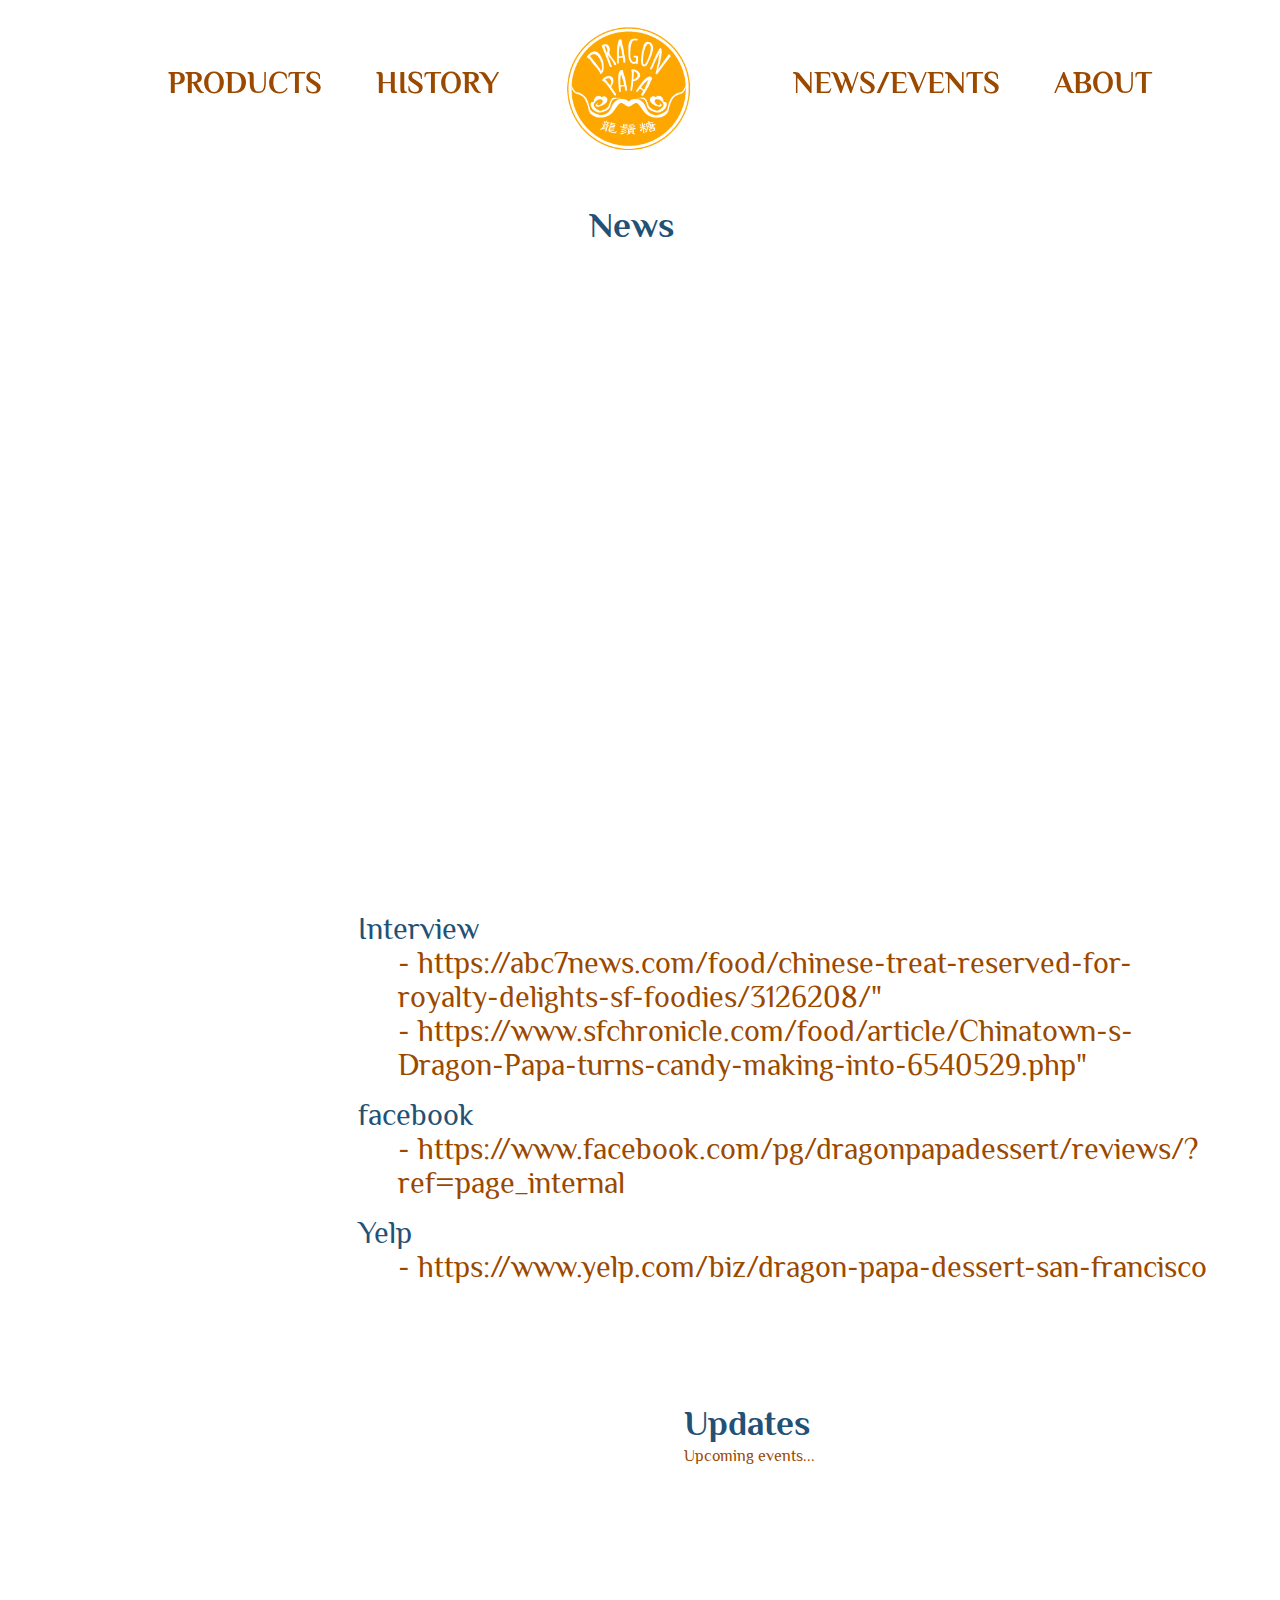
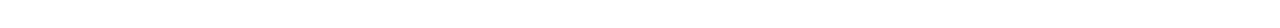
<file: DES327_finalproject-master/Finalproject/new_events.html>
<!DOCTYPE html>
<html>
  <head>
	<meta name="viewport" content="width=device-width, initial-scale=1">
	<link rel="stylesheet" href="css/style.css">
	<link href="https://fonts.googleapis.com/css?family=Philosopher" rel="stylesheet">
	<title>new_events</title>
  </head>

 	 <body>
	  	<div class="header-backgd">
		</div>

       <!-- menu botton -->
        <div id="menu_button">
				<div id="menu_left">
					<ul>
					    <li><a href="product.html">PRODUCTS</a></li>
						<li><a href="history.html">HISTORY</a></li>
					</ul>
			    </div>

			    <div id="logo_center">
					<a href="index.html">
					<img src="images/logo.png" width="180" height="180">
					</a>
			    </div>
		   
	            
	            <div id="menu_right">
					<ul>
						<li><a href="new_events.html">NEWS/EVENTS</a></li>
						<li><a href="about.html">ABOUT</a></li>	
					</ul>
			    </div>
		
		</div>

	<div>
		<h1 class="news_tx">News</h1>
			
			<div class="media">
			<dl>
				<dt span style="font-size: 30px">Interview</dt>
				<dd><a href="https://abc7news.com/food/chinese-treat-reserved-for-royalty-delights-sf-foodies/3126208/" target="_self">- https://abc7news.com/food/chinese-treat-reserved-for-royalty-delights-sf-foodies/3126208/"</a></dd>
				<dd><a href="https://www.sfchronicle.com/food/article/Chinatown-s-Dragon-Papa-turns-candy-making-into-6540529.php" target="_self">- https://www.sfchronicle.com/food/article/Chinatown-s-Dragon-Papa-turns-candy-making-into-6540529.php"</a></dd>
			</dl>

				
			<dl>
				<dt span style="font-size: 30px">facebook</dt>
				<dd><a href="https://www.facebook.com/pg/dragonpapadessert/reviews/?ref=page_internal target="_self">- https://www.facebook.com/pg/dragonpapadessert/reviews/?ref=page_internal</a></dd>
			</dl>

			<dl>
				<dt span style="font-size: 30px">Yelp</dt>
				<dd><a href="https://www.yelp.com/biz/dragon-papa-dessert-san-francisco target="_self">- https://www.yelp.com/biz/dragon-papa-dessert-san-francisco</a></dd>
			</dl>

		<h2 class="events_tx">Updates</h2>
			<p class="tx">Upcoming events...</p>


			</div>
	</div>

	 </body>
</html>
</file>
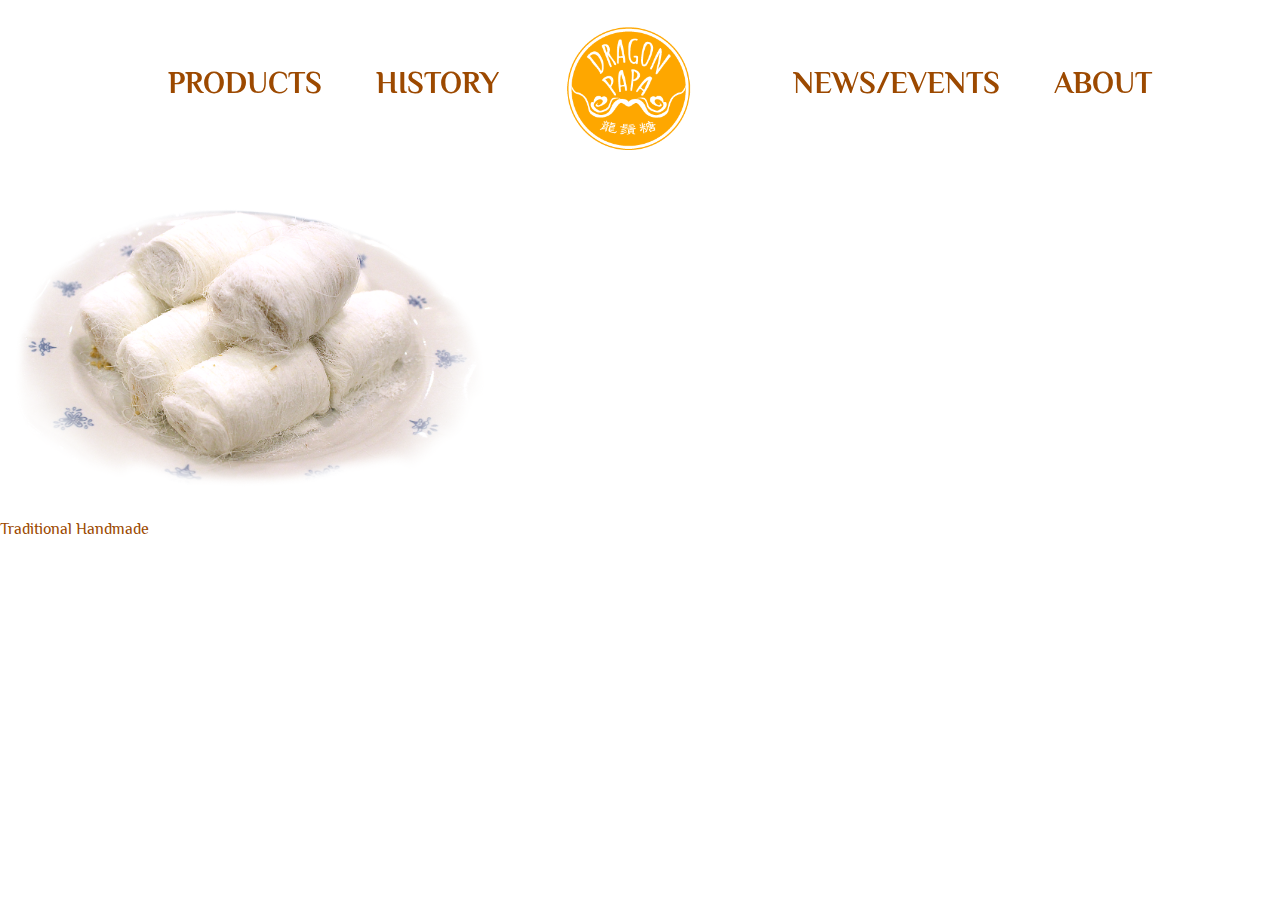
<file: DES327_finalproject-master/Finalproject/product.html>
<!DOCTYPE html>
<html>
  <head>
	<meta name="viewport" content="width=device-width, initial-scale=1">
	<link rel="stylesheet" href="css/style.css">
	<link href="https://fonts.googleapis.com/css?family=Philosopher" rel="stylesheet">
	<link rel="stylesheet" href="https://cdnjs.cloudflare.com/ajax/libs/font-awesome/4.7.0/css/font-awesome.min.css">
	<title>product</title>
  </head>

	<body>
	  	<div class="header-backgd">
		</div>

        <!-- menu botton -->
        <div id="menu_button">
				<div id="menu_left">
					<ul>
					    <li><a href="product.html">PRODUCTS</a></li>
						<li><a href="history.html">HISTORY</a></li>
					</ul>
			    </div>

			    <div id="logo_center">
					<a href="index.html">
					<img src="images/logo.png" width="180" height="180">
					</a>
			    </div>
		   
	            
	            <div id="menu_right">
					<ul>
						<li><a href="new_events.html">NEWS/EVENTS</a></li>
						<li><a href="about.html">ABOUT</a></li>	
					</ul>
			    </div>
		
		</div>

		<div class="product_p1">
			<img class="head_image" src="images/homepage2a.png" style=width="300" height="300">

			<p class="key">Traditional Handmade
			</p>

		</div>

		<div class="product_p2">
			<p class="process">The Making Process</p>
		</div>

	  

<!-- footer -->
      <!--   <footer>
        	<div id="footer-backgd">
	        	<div class="footer_content">
	        	    <a href="#">Contact</a>
					<a href="#">Terms&Condition</a>
					<a href="#">Policy</a>
			    </div> -->

                <!-- icon:facebook and yelp -->
			 <!--    <div class="icon_button">
			    	<a href="#" class="fa fa-facebook"></a>
			    	<a href="#" class="fa fa-yelp"></a>
			    </div>   
			    
			    <p style="font-size:15px" class="copyRight">Copyright@Dragon Papa Inc. All rights reserved.</p>
		      
		   </div>
        </footer> -->

		
    </body>
</html>
</file>
<file: DES327_J.Guo_X.Li_S.Lei_Finalproject/css/style.css>
body, html {
   height: 100%; 
   margin: 0;
   font-family: 'Philosopher', sans-serif;
 }


/* #9c4900  dark red brown color
   #34190d  dark brown
   #780900  dark red
   #f7b43e  light orange
   #fea700  main color-logo orange 
*/
main {
	overflow: auto;
}

* {
	box-sizing: border-box;
}

#header-backgd, #menu_button {
	position: fixed;
}

#header-backgd, #footer-backgd {
	top: 0;
	left: 0;
	width: 100%;
	height: 28%;    /* white background banner size */
	background-color: white; 
	opacity: .8;
	z-index: 99;	
}


@media screen and (max-width: 1000px){
	#header-backgd {
		height: 16%;
	}
}
@media screen and (max-width: 700px){
	#header-backgd {
		height: 14%;
	}
}

/* phone size*/
@media screen and (max-width: 600px){
	#header-backgd {height: 10%;}
}

.logo_center a,img {
	margin-top: auto;
	margin-left: auto;
	width: 100%;
}

.menu {
		width: 100%;
		word-spacing: 50px;
		font-weight: bold;
		font-size: 12px;
		position: absolute;
		top: 80%;
}

.icon {
	float: left;
	margin-top: 5%;
}

.mainNav {
	width: 100%;
	text-align: center;
	z-index: 100;
	margin: 0 auto;
}

/* hamberger bar on the left*/
.mainNav .icon {
	display: none;
}

@media screen and (max-width: 1000px){
	.mainNav a {display: none;}
	.mainNav a.icon {
		display: block;
		color: black;
		margin-left: 2%;
	}
}

@media screen and (max-width: 600px){
	.mainNav a {display: none;}
	.mainNav a.icon {
		display: block;
		color: black;
		margin-left: 2%;
	}
}


/* click hamberger to show up the navigation */
@media screen and (max-width: 1000px){
	.mainNav.responsive {
		position: relative;
	}
	.mainNav.responsive .icon {
		position: absolute;

	}

	.mainNav.responsive a {
		display: block;
		font-size: 15px;
		text-align: center;
		color: black;
		top: 5%;
	}
}
@media screen and (max-width: 600px){
	.mainNav.responsive {
		position: relative;
	}
	.mainNav.responsive .icon {
		position: absolute;

	}

	.mainNav.responsive a {
		display: block;
		font-size: 8px;
		text-align: center;
		color: black;	
	}
}

li {
	list-style: none;
	display: inline-block;
	font-size: 30px;
}

a {
	font-size: 30px;
	text-decoration: none;
	color: #9c4900;
}

a:hover, a:active {
    color: black;
    display: inline-block;
    
}

h1,h2,h3,h4 {
	font-size: 50px;
	text-align: center;
	color: #9c4900;	
	text-decoration: overline;
	padding-top: 15%;
}

h2 {
	margin-top: 20%;

}

h3 {
	margin-top: 10%;
}

h4 {
	margin-top: 10%;
}

/* change font size */
@media screen and (max-width: 1000px){
	h1,h2,h3,h4 {
		font-size: 20px;
	}
	h2 {
		margin-top: 1%;
	}
	h3 {
		margin-top: 10%;
	}
}

/* greeting information */
.bgimg_1 {
	width: 100%;
	min-height: 100%;
	opacity: .9;
	position: relative;	
}

.greeting {
	width: 100%;
	margin-top: 4%;
	font-size: 90px;
	text-align: center;
	position: absolute;
	top: 65%;
	color: #fea700;
	text-shadow: 0 0 5px #fea700; 
	/* light outline in text*/
	animation: fadeIn 4s ;
}
@keyframes fadeIn {
  from {
    opacity: 0;
  }

  to {
    opacity: 1;
  }
}

.fadeIn {
  animation-name: fadeIn;
}

@media screen and (max-width: 1000px){
	.greeting {
		width: 100%;
		top: 25%;
		font-size: 50px;
	}
}

@media screen and (max-width: 600px){
	.greeting {
		font-size: 25px;
		top: 18%;
	}
}


/* product information*/
.products {
	min-height: 400px;
	width: 100%;
}

.products_img {
	margin: 0 auto;
	width: 100%;
}

/* the min-heigh getting small*/
@media screen and (max-width: 1000px){
	.products_img {
		min-height: 100px;
	}
	.products {
		padding-top: 6%;
	}
}

@media screen and (max-width: 600px){
	.products {
		min-height: 250px;
		padding-top: 5%;
	}
}

.bgimg_mochi, .bgimg_ding, .bgimg_2 {
	float: left;
	width: 33%;
	margin-top: 4%;
	text-align: center;
}

.keywords {
	width: 100%;
	font-size: 30px;
	text-align: center;
	word-spacing: 40px;
	position: absolute;
	margin-top: 22%;
}

@media screen and (max-width: 1000px){
	.keywords {
		font-size: 15px;
		word-spacing: 10px;
		margin-top: 10%;

	}
}
@media screen and (max-width: 600px){
	.keywords {
		margin-top: 5%;
	}
}

/* link for read more-----avoid jitter (shaking)*/
a.backcolor:link, a.backcolor:visited {
  padding: 1%;
  border-radius: 3%;
  background-color: #f7b43e;
  display: inline-block;
}

a.backcolor:hover, a.backcolor:active {
	background: #34190d;
}

.readmore_3,.readmore_2,.readmore_1,.readmore_4 {
	width: 100%;
	text-align: center;
	position: absolute;
	font-size: 25px;
}

.readmore_1 {
	margin-top: 28%;
}

.readmore_2 {
	margin-top: 30%;
}

.readmore_3 {
	margin-top: 2%;
}

.readmore_4 {
	margin-top: 32.5%;
}

@media screen and (max-width: 1000px){
	.readmore_1 {
		margin-top: 20%;
	}
	.readmore_2 {
		margin-top: 30%;
	}
	.readmore_3 {
		margin-top: 8%;
	}
	.readmore_4 {
		margin-top: 45.5%;
	}

}

/* mobile size*/
@media screen and (max-width: 600px){
	.readmore_1 a{
		font-size: 15px;
	}
	.readmore_2 a{
		margin-top: 14%;
		font-size: 15px;
	}
	.readmore_3 a{
		
		font-size: 15px;
	}
	.readmore_4 a{
		font-size: 15px;
	}

}

 /* history info*/
p {
	text-align: left;
	color: #9c4900;
}

.history{
	min-height: 400px;
	width: 100%;
}

span {
	font-size: 25px;
	font-weight: bold;
}

.article_1 {
	width: 40%;
	margin-top: 3%;
	left: 8%;
	position: absolute;	
	font-size: 20px;
}

@media screen and (max-width: 1000px){
	.article_1 {font-size: 12px;}
	span {font-size: 15px;}	

	.history {
		padding-top: 8%;
		min-height: 300px;
	}
}

@media screen and (max-width: 600px){
	.article_1 {font-size: 8px;}
	span {font-size: 10px;}	

	.history {
		margin-top: 10%;
		min-height: 250px;
	}
}

.bgimg_3 {
	width: 100%;
	left: 65%;
	position: absolute;
}
@media screen and (max-width: 1000px){
	.bgimg_3 {
		width: 10%;
	}

}


/* news and events */
.news {
	min-height: 400px;
	margin-top: 20%;
}

/* Slideshow */
.mySlides {
	display: none;
}

/* Slideshow container */
.slideshow-container {
  	max-width: 1000px;
  	position: relative;
  	margin: auto;
  	text-align: center;
}

/* Next & previous buttons */
.prev, .next {
  cursor: pointer;
  position: absolute;
  width: auto;
  padding: 20px;
  margin-top: -25%;
  color: black;
  font-weight: bold;
  font-size: 18px;
  transition: 0.6s ease;
  user-select: none;
  border-radius: 10px;
}

/* Position the "next button" to the right and "prev button" to the left*/
.next {
  right: 20px;
}

.prev {
	left: 20px;
}

/* On hover, add a black background color with a little bit see-through */
.prev:hover, .next:hover {
  background-color: rgba(0,0,0,0.8);
}

/* Caption text */
.text {
  color: #f2f2f2;
  font-size: 15px;
  padding: 8px 12px;
  position: absolute;
  bottom: 8px;
  width: 100%;
  text-align: center;
}

/* The dots/bullets/indicators */
.dot {
  cursor: pointer;
  width: 2px;
  height: 2px;
  margin: 0 2px;
  background-color: #fea700;
  border-radius: 50%;
  display: inline-block;
  transition: background-color 0.6s ease;
}

.fade {
  -webkit-animation-name: fade;
  -webkit-animation-duration: 1.5s;
  animation-name: fade;
  animation-duration: 1.5s;
}

@-webkit-keyframes fade {
  from {opacity: .4} 
  to {opacity: 1}
}

@keyframes fade {
  from {opacity: .4} 
  to {opacity: 1}
}

@media screen and (max-width: 1000px){
	.news {
		min-height: 200px;
		padding-top: 4%;
	}
}


/* about me*/
.about {
	width: 100%;
	min-height: 400px;
}
@media screen and (max-width: 600px){
	.about {
		font-size: 10px;
		min-height: 200px;
		margin-top: 5%;

	}
}

.bgimg_5 {
	width: 25%;
	left: 15%;
	position: absolute;
}

.article_2 {
	font-size: 20px;
	width: 30%;
	left: 50%;
	position: absolute;

}
@media screen and (max-width: 1000px){
	.article_2 {
		font-size: 15px;
	}
}
@media screen and (max-width: 600px){
	.article_2 {
		font-size: 7.5px;
	}
}

/*bakc to top*/
.back-to-top {
	display: inline-block;
	position: fixed;
	padding: 1%;
	right: 1%;
	bottom: 10%;
	z-index: 100;
	border-radius: 50%;
	background-color: #34190d;
    text-align: center;
}


/*footer*/
#footer-backgd {
	width: 100%;
	margin-top: 38%;
	min-height: 200px;
	background-color: black;
}

@media screen and (max-width: 600px){
	#footer-backgd {
		margin-top:42%;
		min-height: 2%;
		font-size: 10px;
	}
}

.footer_content {
	width: 100%;
	margin-top: .5%;
	text-align: center;
	word-spacing: 50px;
	margin-top: 3%;
	display: block;
	position: absolute;
	z-index: 100;
}

@media screen and (max-width: 600px){
	.footer_content a{
		font-size: 10px;

	}
}
.icon_button {
  width: 100%;
  text-align: center;
  text-decoration: none;
  top: 25%;
  word-spacing: 10px;
  position: relative;
}

.fa {
	width: 3.5%;
	margin-top: 8%;
	padding: 1%;
	border-radius: 50%;
}

.fa-facebook,.fa-yelp {
  background: #fea700;
  color: white;

}

.fa:hover {
    opacity: 0.7;
    color: #780900;
}

.copyRight {
	width: 100%;
    bottom: -30%;
    position: relative;
	text-align: center;
}

@media screen and (max-width: 600px){
	.copyRight {font-size: 8px;}
}

@media screen and (max-width: 600px){
	.fa {
		width: 5%;
	}
}


/* product.html*/

/* Section 1 */
.product_p1 {
	margin-top: 5%;
	z-index: 80;
	width: 100%;
	
}

.image_candy {
	width: 70%;
	margin-left: 17%;
}

.key1,.key2{
	position: absolute;
	font-size: 35px; 
	color: #fea700;
	margin-left: 10%;
	margin-top: 15%;
}

.key2{
	margin-top: 25%;
}

@media screen and (max-width: 600px) {
	.key1, .key2 {
		font-size: 30px;
	}
}

/* Section2 */
.product_p2 {
	margin-top: 8%;
	z-index: 80;
	width: 100%;
}

.process {
	font-size: 40px;
	text-decoration: overline;
}

.process_title {
	position: absolute;
	margin-left: 60%;
}

@media screen and (max-width: 1000px) {
	.process {
		font-size: 30px;
	}
}

@media screen and (max-width: 600px) {
	.process {
		font-size: 25px;
	}

	.process_title {
		margin-left: 12%;
		margin-top: -10%;
	}
}

.process_images {
	width: 100%;
} 

.N_1, .N_2, .N_3, .N_4 {
	position: absolute;
	font-size: 30px;
	color: #780900;
	margin-top: 2%;
}


.text_1, .text_2, .text_3, .text_4 {
	background-color: #7d8691;
	color: #f7b43e;
	font-size: 20px;
	text-align: center;
	border-radius: 20%;
}


.step_1, .step_2, .step_3, .step_4 {
	float: left;
	padding: 3%;
	width: 15%;	
}

.t_1, .t_2, .t_3, .t_4 {
	font-size: 22px;
}

@media screen and (max-width: 1000px) {
	.t_1, .t_2, .t_3, .t_4 {
	font-size: 18px;}
}


.step_1 {
	margin-left: 8%;
}



.step_2 {
	margin-top: 4%;
}

.step_3 {
	margin-top: 10%;
}


.step_4 {
	margin-top: 15%;

}

@media screen and (max-width: 600px) {
	.step_1, .step_2, .step_3, .step_4 {
		width: 40%;
	}

	.t_1, .t_2, .t_3, .t_4 {
		font-size: 15px;
	}

	.step_3, .step_4 {
		margin-left: 5%;
		margin-top: 6%;
	}

}


/* Section 3 */
.product_p3 {
	width: 100%;
}

.how_to_image {
	width: 100%;
}

.eat_title{
	position: absolute;
	margin-top: 62%;
	margin-left: 13%;
}

@media screen and (max-width: 600px) {
	 .eat_title{
		margin-top: 130%;
	}
}

.eat {
	font-size: 40px;
	text-decoration: overline;
	
}

.how_to_text {
	margin-left: 25%;
	width: 50%;
}

@media screen and (max-width: 1000px) {
	.how_to_text {
		width: 70%;
		margin-left: 15%;
	}

	.eat {
		font-size: 30px;
	}
}


.eat_1 {
	color: #f7b43e;
	font-size: 25px;
	text-align: left;
}

@media screen and (max-width: 600px) {
	.how_to_text {
		margin-left: 10%;
		width: 80%;
	}

	.eat_title{
		margin-top: 143%;
		margin-left: 10%;
	}

	.eat{
		font-size: 25px;
	}

	.eat_1 {  
		font-size: 15px;
		
	}
	
}



/* Section 4 */

.product_4 {
	z-index: 80;
    width: 100%;
}

.additional {
	font-size: 40px;
	text-decoration: overline;
	position: absolute;
	margin-left: 40%;
	margin-top: 5%;
}

.mochi, .deuk {
	width: 100%;
	
}

.deuk {
	margin-top: 10%;
	margin-left: 10%;

}

.mochi_image, .mochi_text {
	width: 43%;
	float: left;

}
 
.mochi_image {
	margin-left: 5%;
}

.mochi_text {
	margin-top: 9%;
	padding: 5%;
}

@media screen and (max-width: 1000px) {
	.mochi_text {
		margin-top: 8%;
	}

	.additional {
		font-size: 30px;
	}
}

.Chinese_mochi, .deuktong{
	font-size: 30px;
}

.ding_image, .ding_text {
	float: left;
	width: 45%;
	
}

@media screen and (max-width: 600px) {
	.additional {
		font-size: 25px;
	}

	.Chinese_mochi, .deuktong {
		font-size: 20px;
	}
}

.t_5, .t_6 {
	font-size: 22px;
}

@media screen and (max-width: 600px) {
	.t_5, .t_6 {
		font-size: 15px;}
}


/* history.html */
#history_html {
	box-sizing: border-box;
}

.history_box {
	width: 100%;
	min-height: 600px;
}

.history_articles,.history_img { 
	float: left;
	width: 35%;
	margin-left: 15%;
}

.history_articles {
	font-size: 18px;
	word-spacing: 3px;
}

.article_credit {
	text-align: center;
	color: black;
	opacity: .6;
}

@media screen and (max-width: 1000px){
	/*.history_boxOne {
		min-height: 550px;
	}*/
	.history_title {
		font-size: 28px;
		margin-top: 10%;
	}
	.history_articles {
		font-size: 14px;
	}
	.article_credit {
		font-size: 12px;
	}


}

@media screen and (max-width: 600px){
	/*.history_boxOne {
		min-height: 550px;
	}*/
	.history_title {
		font-size: 18px;
	}
	.history_articles {
		font-size: 12px;
	}
	.article_credit {
		font-size: 10px;
	}

	.history_articles { 
	float: left;
	width: 70%;
	margin-left: 15%;
	}

	.history_img { 
	width: 25%;
	margin-left: 37.5%;
	}
}


/* new_events.html*/
.news_box {
	width: 100%;
	min-height: 600px;
     
}

.events_img, img, span{
	width: 100%;
	display: block;
	margin-left: auto;
	margin-right: auto;
	text-align: center;
}

.events_img, span {
	padding: 1%;
}

.news_links li {
	width: 100%;
	text-align: center;
	font-size: 15px;
	padding: 2%;
}

.upcoming {
	animation: fadeIn 4s;
	width: 100%;
	margin-top: 8%;
	font-size: 35px;
	text-align: center;
	position: absolute;
	top: 65%;
	color: #fea700;
	text-shadow: 0 0 5px #fea700; /* light outline in text*/
}

@keyframes fadeIn {
  from {
    opacity: 0;
  }

  to {
    opacity: 1;
  }
}

.fadeIn {
  animation-name: fadeIn;
}

@media screen and (max-width: 1000px){
	.upcoming {
		font-size: 20px;
		top: 28%;
	}
	.news_links li a {
		font-size: 10px;
	}
}

@media screen and (max-width: 600px){
	.upcoming {
		font-size: 10px;
		top: 25%;
	}
	.news_links li a {
		font-size: 5px;
	}
}


/* about.html*/

.about_img {
	opacity: .9;
}

.introduction {
	padding-left: 20%;
	padding-right: 20%;
	font-size: 20px;
}

@media screen and (max-width: 1000px){
	.introduction {
		font-size: 18px;
	}
}
@media screen and (max-width: 600px){
	.introduction {
		font-size: 12px;

	}
}


/* meida */
.about_media h2{
	margin-top: -10%;
}

.about_media p {
	width: 100%;
	text-align: center;
	font-size: 30px;
    color: #9c4900;
    line-height: 1.5;
}

.mp4 {
	text-align: center;
	
}

@media screen and (max-width: 600px){
	.about_media p {
		font-size: 12px;
		margin-top: -5%;
	}
}

/* map */

.map{
	width: 100%;
	text-align: center;
	padding: 2%;
}

.mp4,.map {
	margin-top: 5%;
}

.location p {
	font-size: 25px;
	width: 85%;
	margin-left: 10%;

}


@media screen and (max-width: 1000px){
	.map iframe {
		width: 80%;

	}
}

@media screen and (max-width: 600px){
	.map iframe {
		width: 80%;
		height: 20%;
	}

	.location p {
		width: 70%;
		margin-left: 15%;
		font-size: 14px;

	}
}


.more_info,.contact_info {
	 font-weight: bold; 
	 margin-top: -10%;
	 font-size: 30px;
}

/* contact form */
.address li {
	font-size: 25px;
	display: block;
	padding-bottom: 2%;
	color: #780900;
	text-align: center;
}

.address a {
	font-size: 25px;
	color: #fea700;
}

@media screen and (max-width: 600px) {
	.address {
		margin-top: 5%;
	}

	.address li, .address a {
		font-size: 15px;
	}

}

.contact {
	width: 60%;
	margin-left: auto;
	margin-right: auto;
}

.contact_box {
	border-radius: 5px;
    background-color: #ffd480;
    padding: 15%;
}

@media screen and (max-width: 600px) {
	.contact {
		width: 50%;
	}
}

input[type=text], select, textarea {
  	width: 100%;
  	padding: 3%;
  	border: 1px solid #ccc;
  	border-radius: 4px;
  	box-sizing: border-box;
  	margin-top: 1%;
  	margin-bottom: 3%;
  	resize: vertical;
  	font-size: 20px;
}

label {
  	padding: 12px 12px 12px 0;
  	display: inline-block;
  	font-size: 25px;
}



input[type=submit] {
  	background-color: #fea700;
  	color: white;
  	padding: 10px 18px;
  	border: none;
  	border-radius: 4px;
  	cursor: pointer;
  	float: right;
  	font-size: 20px;
}

input[type=submit]:hover {
  	background-color: #34190d;
}


@media screen and (max-width: 600px) {
	label, input, select, textarea{
		font-size: 10px;
	}

	input[type=submit] {
		border-radius: 10px;
		padding: 2px 5px;

	}

}

@media screen and (max-width: 1000px) {
	h1, h2, h3, h4 {
		font-size: 30px;
	}
}
</file>
<file: css/animation.css>
body {
	
	background-image: url('../media/movement-3.gif');
	animation-duration: 10s;
  margin: 0 auto;
}

#section {
  position: absolute;
}

div {
  position: fixed;
}

.one {
  margin: 200px 400px auto;
}

.two {
  margin: 400px 300px auto;
}

.three {
  margin: 100px 150px auto;
}

.four {
  margin: 200px 150px auto;
}

.five  {
  margin: 350px 100px auto;
}

.six {
  margin: 350px 150px auto;
}

.seven {
  margin: 300px 50px auto;
}

.eight {
  margin: 250px 150px auto;
}

.nine {
  margin: 250px 180px auto;
}

.ten {
  margin: 300px 150px auto;
}

.thirteen {
  margin: 50px 200px auto;
}

.eleven {
   margin: 200px 100px auto;
}

.twelve {
   margin: 250px 50px auto;
}

span{
	font-family: 'Abril Fatface', cursive;
	font-size: 100px;	  
}

.mp3 {
   margin-top: 700px;
   margin-left: 600px;
}

/*Day after day*/
#animation1 {
	  animation-delay: 5s;
	  -webkit-animation: bounceInLeft 8s;
	  -webkit-animation-timing-function: linear;
	  animation: bounceInLeft 8s;
    animation-timing-function: linear;
    animation-fill-mode: forwards;
    animation-fill-mode: both;
}

@-webkit-keyframes bounceInLeft {
  from,
  60%,
  75%,
  90%,
  to {
    -webkit-animation-timing-function: cubic-bezier(0.215, 0.61, 0.355, 1);
    animation-timing-function: cubic-bezier(0.215, 0.61, 0.355, 1);
  }

  0% {
    opacity: 0;
    -webkit-transform: translate3d(-3000px, 0, 0);
    transform: translate3d(-3000px, 0, 0);
  }

  60% {
    opacity: 1;
    -webkit-transform: translate3d(25px, 0, 0);
    transform: translate3d(25px, 0, 0);
  }

  75% {
    -webkit-transform: translate3d(-10px, 0, 0);
    transform: translate3d(-10px, 0, 0);
  }

  90% {
    -webkit-transform: translate3d(5px, 0, 0);
    transform: translate3d(5px, 0, 0);
  }

  to {
    -webkit-transform: translate3d(0, 0, 0);
    transform: translate3d(0, 0, 0);
    opacity: 0;
  }
}

@keyframes bounceInLeft {
  from,
  60%,
  75%,
  90%,
  to {
    -webkit-animation-timing-function: cubic-bezier(0.215, 0.61, 0.355, 1);
    animation-timing-function: cubic-bezier(0.215, 0.61, 0.355, 1);
  }

  0% {
    opacity: 0;
    -webkit-transform: translate3d(-3000px, 0, 0);
    transform: translate3d(-3000px, 0, 0);
  }

  60% {
    opacity: 1;
    -webkit-transform: translate3d(25px, 0, 0);
    transform: translate3d(25px, 0, 0);
  }

  75% {
    -webkit-transform: translate3d(-10px, 0, 0);
    transform: translate3d(-10px, 0, 0);
  }

  90% {
    -webkit-transform: translate3d(5px, 0, 0);
    transform: translate3d(5px, 0, 0);
  }

  to {
    -webkit-transform: translate3d(0, 0, 0);
    transform: translate3d(0, 0, 0);
    opacity: 0;
  }
}

/*Time passed away*/
#animation2 {
	  animation-delay: 20s;
	  -webkit-animation: bounceInRight 12s;
	  -webkit-animation-timing-function: linear;
	  animation: bounceInRight 12s;
    animation-timing-function: linear;
    animation-fill-mode: forwards;
    animation-fill-mode: both;
}

@-webkit-keyframes bounceInRight {
  from,
  60%,
  75%,
  90%,
  to {
    -webkit-animation-timing-function: cubic-bezier(0.215, 0.61, 0.355, 1);
    animation-timing-function: cubic-bezier(0.215, 0.61, 0.355, 1);
  }

  from {
    opacity: 0;
    -webkit-transform: translate3d(3000px, 0, 0);
    transform: translate3d(3000px, 0, 0);
  }

  60% {
    opacity: 1;
    -webkit-transform: translate3d(-25px, 0, 0);
    transform: translate3d(-25px, 0, 0);
  }

  75% {
    -webkit-transform: translate3d(10px, 0, 0);
    transform: translate3d(10px, 0, 0);
  }

  90% {
    -webkit-transform: translate3d(-5px, 0, 0);
    transform: translate3d(-5px, 0, 0);
  }

  to {
    -webkit-transform: translate3d(0, 0, 0);
    transform: translate3d(0, 0, 0);
    opacity: 0;
  }
}

@keyframes bounceInRight {
  from,
  60%,
  75%,
  90%,
  to {
    -webkit-animation-timing-function: cubic-bezier(0.215, 0.61, 0.355, 1);
    animation-timing-function: cubic-bezier(0.215, 0.61, 0.355, 1);
  }

  from {
    opacity: 0;
    -webkit-transform: translate3d(3000px, 0, 0);
    transform: translate3d(3000px, 0, 0);
  }

  60% {
    opacity: 1;
    -webkit-transform: translate3d(-25px, 0, 0);
    transform: translate3d(-25px, 0, 0);
  }

  75% {
    -webkit-transform: translate3d(10px, 0, 0);
    transform: translate3d(10px, 0, 0);
  }

  90% {
    -webkit-transform: translate3d(-5px, 0, 0);
    transform: translate3d(-5px, 0, 0);
  }

  to {
    -webkit-transform: translate3d(0, 0, 0);
    transform: translate3d(0, 0, 0);
    opacity: 0;
  }
}

/*And I just can't get you out of my mind*/
#animation3 {
    animation-delay: 10s;
	  -webkit-animation-duration: 5s;
    animation-duration: 5s;
    -webkit-animation-name: bounceOut;
    animation-name: bounceOut;
    animation-fill-mode: both;
}

@-webkit-keyframes bounceOut {
  0%{
    -webkit-transform: scale3d(0, 0, 0);
    transform: scale3d(0, 0, 0);
    opacity: 0;
  }
  20% {
    -webkit-transform: scale3d(0.9, 0.9, 0.9);
    transform: scale3d(0.9, 0.9, 0.9);
    opacity: 0;
  }

  50%,
  55% {
    opacity: 1;
    -webkit-transform: scale3d(1.1, 1.1, 1.1);
    transform: scale3d(1.1, 1.1, 1.1);
  }

  to {
    opacity: 0;
    -webkit-transform: scale3d(0.3, 0.3, 0.3);
    transform: scale3d(0.3, 0.3, 0.3);
  }
}

@keyframes bounceOut {
    0%{
    -webkit-transform: scale3d(0, 0, 0);
    transform: scale3d(0, 0, 0);
    opacity: 0;
  }

  20% {
    opacity: 0;
    -webkit-transform: scale3d(0.9, 0.9, 0.9);
    transform: scale3d(0.9, 0.9, 0.9);
    color: white;
  }

  50%,
  55% {
    opacity: 1;
    -webkit-transform: scale3d(1.1, 1.1, 1.1);
    transform: scale3d(1.1, 1.1, 1.1);
  }

  to {
    opacity: 0;
    -webkit-transform: scale3d(0.3, 0.3, 0.3);
    transform: scale3d(0.3, 0.3, 0.3);
  }
}

/*Nobody Knows, I hide it inside*/
#animation4 {
	  animation-delay: 12s;
    -webkit-animation-duration: 10s;
    animation-duration: 10s;
    -webkit-animation-name: bounceOut;
    animation-name: bounceOut;
    animation-fill-mode: both;
}

@-webkit-keyframes bounceOut {
  0%{
    -webkit-transform: scale3d(0, 0, 0);
    transform: scale3d(0, 0, 0);
    opacity: 0;
  }
  20% {
    -webkit-transform: scale3d(0.9, 0.9, 0.9);
    transform: scale3d(0.9, 0.9, 0.9);
    opacity: 0;
  }

  50%,
  55% {
    opacity: 1;
    -webkit-transform: scale3d(1.1, 1.1, 1.1);
    transform: scale3d(1.1, 1.1, 1.1);
  }

  to {
    opacity: 0;
    -webkit-transform: scale3d(0.3, 0.3, 0.3);
    transform: scale3d(0.3, 0.3, 0.3);
  }
}

@keyframes bounceOut {
    0%{
    -webkit-transform: scale3d(0, 0, 0);
    transform: scale3d(0, 0, 0);
    opacity: 0;
  }

  20% {
    opacity: 0;
    -webkit-transform: scale3d(0.9, 0.9, 0.9);
    transform: scale3d(0.9, 0.9, 0.9);
    color: white;
  }

  50%,
  55% {
    opacity: 1;
    -webkit-transform: scale3d(1.1, 1.1, 1.1);
    transform: scale3d(1.1, 1.1, 1.1);
  }

  to {
    opacity: 0;
    -webkit-transform: scale3d(0.3, 0.3, 0.3);
    transform: scale3d(0.3, 0.3, 0.3);
  }
}

/*I keep on searching but I just can't find*/
#animation5 {
    animation-delay: 1s;
    -webkit-animation: fadeInLeft 27s;
    -webkit-animation-timing-function: ease;
    animation: fadeInLeft 27s;
    animation-timing-function: ease;
    animation-fill-mode: backwards;
    animation-fill-mode: both;
}

@-webkit-keyframes fadeInLeft {
  0% {
    opacity: 0;
    -webkit-transform: translate3d(0, 0, 0);
    transform: translate3d(0, 0, 0);
  }

  40% {
    opacity: 0
    -webkit-transform: translate3d(-100%, 0, 0);
    transform: translate3d(-100%, 0, 0);
  }

  60% {
    opacity: 1;
    -webkit-transform: translate3d(0, 0, 0);
    transform: translate3d(0, 0, 0);
  }

  100% {
    opacity: 0;
    -webkit-transform: translate3d(0, 0, 0);
    transform: translate3d(0, 0, 0);
  }
}

@keyframes fadeInLeft {
  0% {
    opacity: 0;
    -webkit-transform: translate3d(0, 0, 0);
    transform: translate3d(0, 0, 0);
  }

  40% {
    opacity: 0;
    -webkit-transform: translate3d(-100%, 0, 0);
    transform: translate3d(-100%, 0, 0);
  }

  60% {
    opacity: 1;
    -webkit-transform: translate3d(0, 0, 0);
    transform: translate3d(0, 0, 0);
  }

  100% {
    opacity: 0;
    -webkit-transform: translate3d(0, 0, 0);
    transform: translate3d(0, 0, 0);
  }
}

/*The courage to show to let you know*/
#animation6 {
    animation-delay: 22s;
    -webkit-animation-duration: 10s;
    animation-duration: 10s;
    -webkit-animation-name: bounceOut;
    animation-name: bounceOut;
    animation-fill-mode: both;
}

@-webkit-keyframes bounceOut {
  0%{
    -webkit-transform: scale3d(0, 0, 0);
    transform: scale3d(0, 0, 0);
    opacity: 0;
  }
  20% {
    -webkit-transform: scale3d(0.9, 0.9, 0.9);
    transform: scale3d(0.9, 0.9, 0.9);
    opacity: 0;
  }

  50%,
  55% {
    opacity: 1;
    -webkit-transform: scale3d(1.1, 1.1, 1.1);
    transform: scale3d(1.1, 1.1, 1.1);
  }

  to {
    opacity: 0;
    -webkit-transform: scale3d(0.3, 0.3, 0.3);
    transform: scale3d(0.3, 0.3, 0.3);
  }
}

@keyframes bounceOut {
    0%{
    -webkit-transform: scale3d(0, 0, 0);
    transform: scale3d(0, 0, 0);
    opacity: 0;
  }

  20% {
    opacity: 0;
    -webkit-transform: scale3d(0.9, 0.9, 0.9);
    transform: scale3d(0.9, 0.9, 0.9);
    color: white;
  }

  50%,
  55% {
    opacity: 1;
    -webkit-transform: scale3d(1.1, 1.1, 1.1);
    transform: scale3d(1.1, 1.1, 1.1);
  }

  to {
    opacity: 0;
    -webkit-transform: scale3d(0.3, 0.3, 0.3);
    transform: scale3d(0.3, 0.3, 0.3);
  }
}

/*I've never felt love like this before*/
#animation7 {
    animation-delay: 30s;
    -webkit-animation-duration: 9s;
    animation-duration: 9s;
    -webkit-animation-name: rollOut;
    animation-name: rollOut;
    animation-fill-mode: both;
}

@-webkit-keyframes rollOut {
  0% { 
      opacity: 0;
  }

  50% {
    opacity: 1;
    -webkit-transform: translate3d(20%, 0, 0) rotate3d(0, 0, 1, 20deg);
    transform: translate3d(20%, 0, 0) rotate3d(0, 0, 1, 20deg);
  }

  75% {
    opacity: 0;
    -webkit-transform: translate3d(20%, 0, 0) rotate3d(0, 0, 0, 0deg);
    transform: translate3d(20%, 0, 0) rotate3d(0, 0, 0, 0deg);
  }

  100% {
    opacity: 0;
  }
}

@keyframes rollOut {
  0% { 
      opacity: 0;
  }

  50% {
    opacity: 1;
    -webkit-transform: translate3d(20%, 0, 0) rotate3d(0, 0, 1, 20deg);
    transform: translate3d(20%, 0, 0) rotate3d(0, 0, 1, 20deg);
  }

  75% {
    opacity: 0;
    -webkit-transform: translate3d(50%, 0, 0) rotate3d(0, 0, 0, 0deg);
    transform: translate3d(50%, 0, 0) rotate3d(0, 0, 0, 0deg);
  }

  100% {
    opacity: 0;
  }
}

/*And once again I'm thinking about*/
#animation8 {
    animation-delay: 34s;
    -webkit-animation-duration: 8s;
    animation-duration: 8s;
    -webkit-animation-name: bounceInDown;
    animation-name: bounceInDown;
    animation-fill-mode: both;
}

@-webkit-keyframes bounceInDown {
  from,
  60%,
  75%,
  90%,
  to {
    -webkit-animation-timing-function: cubic-bezier(0.215, 0.61, 0.355, 1);
    animation-timing-function: cubic-bezier(0.215, 0.61, 0.355, 1);
  }

  0% {
    opacity: 0;
    -webkit-transform: translate3d(0, -3000px, 0);
    transform: translate3d(0, -3000px, 0);
  }

  60% {
    opacity: 1;
    -webkit-transform: translate3d(0, 25px, 0);
    transform: translate3d(0, 25px, 0);
  }

  75% {
    -webkit-transform: translate3d(0, -10px, 0);
    transform: translate3d(0, -10px, 0);
  }

  90% {
    -webkit-transform: translate3d(0, 5px, 0);
    transform: translate3d(0, 5px, 0);
  }

  to {
    -webkit-transform: translate3d(0, 0, 0);
    transform: translate3d(0, 0, 0);
  }

  100% {
    opacity: 0;
  }
}

@keyframes bounceInDown {
  from,
  60%,
  75%,
  90%,
  to {
    -webkit-animation-timing-function: cubic-bezier(0.215, 0.61, 0.355, 1);
    animation-timing-function: cubic-bezier(0.215, 0.61, 0.355, 1);
  }

  0% {
    opacity: 0;
    -webkit-transform: translate3d(0, -3000px, 0);
    transform: translate3d(0, -3000px, 0);
  }

  60% {
    opacity: 1;
    -webkit-transform: translate3d(0, 25px, 0);
    transform: translate3d(0, 25px, 0);
  }

  75% {
    -webkit-transform: translate3d(0, -10px, 0);
    transform: translate3d(0, -10px, 0);
  }

  90% {
    -webkit-transform: translate3d(0, 5px, 0);
    transform: translate3d(0, 5px, 0);
  }

  to {
    -webkit-transform: translate3d(0, 0, 0);
    transform: translate3d(0, 0, 0);
  }

  100% {
    opacity: 0;
  }
}

/*Taking the easy way out*/
#animation9 {
    animation-delay: 40s;
    -webkit-animation-duration: 6s;
    animation-duration: 6s;
    -webkit-animation-name: bounceOut;
    animation-name: bounceOut;
    animation-fill-mode: both;
}

@-webkit-keyframes bounceOut {
  0%{
    -webkit-transform: scale3d(0, 0, 0);
    transform: scale3d(0, 0, 0);
    opacity: 0;
  }
  20% {
    -webkit-transform: scale3d(0.9, 0.9, 0.9);
    transform: scale3d(0.9, 0.9, 0.9);
    opacity: 0;
  }

  50%,
  55% {
    opacity: 1;
    -webkit-transform: scale3d(1.1, 1.1, 1.1);
    transform: scale3d(1.1, 1.1, 1.1);
  }

  to {
    opacity: 0;
    -webkit-transform: scale3d(0.3, 0.3, 0.3);
    transform: scale3d(0.3, 0.3, 0.3);
  }
}

@keyframes bounceOut {
    0%{
    -webkit-transform: scale3d(0, 0, 0);
    transform: scale3d(0, 0, 0);
    opacity: 0;
  }

  20% {
    opacity: 0;
    -webkit-transform: scale3d(0.9, 0.9, 0.9);
    transform: scale3d(0.9, 0.9, 0.9);
    color: white;
  }

  50%,
  55% {
    opacity: 1;
    -webkit-transform: scale3d(1.1, 1.1, 1.1);
    transform: scale3d(1.1, 1.1, 1.1);
  }

  to {
    opacity: 0;
    -webkit-transform: scale3d(0.3, 0.3, 0.3);
    transform: scale3d(0.3, 0.3, 0.3);
  }
}

/*But if I let you go I will never know*/
#animation10 {
    animation-delay: 43s;
    -webkit-animation-duration: 9s;
    animation-duration: 9s;
    -webkit-animation-name: bounceInUp;
    animation-name: bounceInUp;
    animation-fill-mode: both;
}

@-webkit-keyframes bounceInUp {
  from,
  60%,
  75%,
  90%,
  to {
    -webkit-animation-timing-function: cubic-bezier(0.215, 0.61, 0.355, 1);
    animation-timing-function: cubic-bezier(0.215, 0.61, 0.355, 1);
  }

  from {
    opacity: 0;
    -webkit-transform: translate3d(0, 3000px, 0);
    transform: translate3d(0, 3000px, 0);
  }

  60% {
    opacity: 1;
    -webkit-transform: translate3d(0, -20px, 0);
    transform: translate3d(0, -20px, 0);
  }

  75% {
    -webkit-transform: translate3d(0, 10px, 0);
    transform: translate3d(0, 10px, 0);
  }

  90% {
    -webkit-transform: translate3d(0, -5px, 0);
    transform: translate3d(0, -5px, 0);
  }

  to {
    opacity: 0;
    -webkit-transform: translate3d(0, 0, 0);
    transform: translate3d(0, 0, 0);
  }
}

@keyframes bounceInUp {
  from,
  60%,
  75%,
  90%,
  to {
    -webkit-animation-timing-function: cubic-bezier(0.215, 0.61, 0.355, 1);
    animation-timing-function: cubic-bezier(0.215, 0.61, 0.355, 1);
  }

  from {
    opacity: 0;
    -webkit-transform: translate3d(0, 3000px, 0);
    transform: translate3d(0, 3000px, 0);
  }

  60% {
    opacity: 1;
    -webkit-transform: translate3d(0, -20px, 0);
    transform: translate3d(0, -20px, 0);
  }

  75% {
    -webkit-transform: translate3d(0, 10px, 0);
    transform: translate3d(0, 10px, 0);
  }

  90% {
    -webkit-transform: translate3d(0, -5px, 0);
    transform: translate3d(0, -5px, 0);
  }

  to {
    opacity: 0;
    -webkit-transform: translate3d(0, 0, 0);
    transform: translate3d(0, 0, 0);
  }
}

/*What my life would be holding you close to me*/
#animation11 {
    animation-delay: 49s;
    -webkit-animation-duration: 8s;
    animation-duration: 8s;
    -webkit-animation-name: bounceInLeft;
    animation-name: bounceInLeft;
    animation-fill-mode: both;
}

@-webkit-keyframes bounceInLeft {
  from,
  60%,
  75%,
  90%,
  to {
    -webkit-animation-timing-function: cubic-bezier(0.215, 0.61, 0.355, 1);
    animation-timing-function: cubic-bezier(0.215, 0.61, 0.355, 1);
  }

  0% {
    opacity: 0;
    -webkit-transform: translate3d(-3000px, 0, 0);
    transform: translate3d(-3000px, 0, 0);
  }

  60% {
    opacity: 1;
    -webkit-transform: translate3d(25px, 0, 0);
    transform: translate3d(25px, 0, 0);
  }

  75% {
    -webkit-transform: translate3d(-10px, 0, 0);
    transform: translate3d(-10px, 0, 0);
  }

  90% {
    -webkit-transform: translate3d(5px, 0, 0);
    transform: translate3d(5px, 0, 0);
  }

  to {
    -webkit-transform: translate3d(0, 0, 0);
    transform: translate3d(0, 0, 0);
    opacity: 0;
  }
}

@keyframes bounceInLeft {
  from,
  60%,
  75%,
  90%,
  to {
    -webkit-animation-timing-function: cubic-bezier(0.215, 0.61, 0.355, 1);
    animation-timing-function: cubic-bezier(0.215, 0.61, 0.355, 1);
  }

  0% {
    opacity: 0;
    -webkit-transform: translate3d(-3000px, 0, 0);
    transform: translate3d(-3000px, 0, 0);
  }

  60% {
    opacity: 1;
    -webkit-transform: translate3d(25px, 0, 0);
    transform: translate3d(25px, 0, 0);
  }

  75% {
    -webkit-transform: translate3d(-10px, 0, 0);
    transform: translate3d(-10px, 0, 0);
  }

  90% {
    -webkit-transform: translate3d(5px, 0, 0);
    transform: translate3d(5px, 0, 0);
  }

  to {
    -webkit-transform: translate3d(0, 0, 0);
    transform: translate3d(0, 0, 0);
    opacity: 0;
  }
}

/*Will I ever see you smiling back at me? Oh Yeah~*/
#animation12 {
    animation-delay: 55s;
    -webkit-animation-duration: 9s;
    animation-duration: 9s;
    -webkit-animation-name: fadeInDown;
    animation-name: fadeInDown;
    animation-fill-mode: both;
}

@-webkit-keyframes fadeInDown {
  0% {
    opacity: 0;
    -webkit-transform: translate3d(0, -100%, 0);
    transform: translate3d(0, -100%, 0);
  }

  50% {
    opacity: 1;
    -webkit-transform: translate3d(0, 0, 0);
    transform: translate3d(0, 0, 0);
  }

  100% {
  opacity: 0;
    -webkit-transform: translate3d(0, 0, 0);
    transform: translate3d(0, 0, 0);
  }
}

@keyframes fadeInDown {
  0% {
    opacity: 0;
    -webkit-transform: translate3d(0, -100%, 0);
    transform: translate3d(0, -100%, 0);
  }

  50% {
    opacity: 1;
    -webkit-transform: translate3d(0, 0, 0);
    transform: translate3d(0, 0, 0);
  }
  
  100% {
  opacity: 0;
    -webkit-transform: translate3d(0, 0, 0);
    transform: translate3d(0, 0, 0);
  }
}

/*How will I know if I let you go?*/
#animation13 {
    animation-delay: 61.5s;
    -webkit-animation-duration: 7s;
    animation-duration: 7s;
    -webkit-animation-name: hinge;
    animation-name: hinge;
    animation-fill-mode: both;
}

@-webkit-keyframes hinge {
  0% {
    opacity: 0;
    -webkit-transform: translateX(0);
    transform: translateX(0);
  }

  10% {
    opacity: 0;
    -webkit-transform-origin: top left;
    transform-origin: top left;
    -webkit-animation-timing-function: ease-in-out;
    animation-timing-function: ease-in-out;
  }

  20%,
  60% {
    -webkit-transform: rotate3d(0, 0, 1, 40deg);
    transform: rotate3d(0, 0, 1, 40deg);
    -webkit-transform-origin: top left;
    transform-origin: top left;
    -webkit-animation-timing-function: ease-in-out;
    animation-timing-function: ease-in-out;
  }

  40%,
  80% {
    -webkit-transform: rotate3d(0, 0, 1, 30deg);
    transform: rotate3d(0, 0, 1, 30deg);
    -webkit-transform-origin: top left;
    transform-origin: top left;
    -webkit-animation-timing-function: ease-in-out;
    animation-timing-function: ease-in-out;
    opacity: 1;
  }

  to {
    -webkit-transform: translate3d(0, 600px, 0);
    transform: translate3d(0, 600px, 0);
    opacity: 0;
  }
}

@keyframes hinge {
  0% {
    opacity: 0;
    -webkit-transform: translateX(0);
    transform: translate3d(0);
  }

  10% {
    opacity: 0;
    -webkit-transform-origin: top left;
    transform-origin: top left;
    -webkit-animation-timing-function: ease-in-out;
    animation-timing-function: ease-in-out;
  }

  20%,
  60% {
    -webkit-transform: rotate3d(0, 0, 1, 40deg);
    transform: rotate3d(0, 0, 1, 40deg);
    -webkit-transform-origin: top left;
    transform-origin: top left;
    -webkit-animation-timing-function: ease-in-out;
    animation-timing-function: ease-in-out;
  }

  40%,
  80% {
    -webkit-transform: rotate3d(0, 0, 1, 30deg);
    transform: rotate3d(0, 0, 1, 30deg);
    -webkit-transform-origin: top left;
    transform-origin: top left;
    -webkit-animation-timing-function: ease-in-out;
    animation-timing-function: ease-in-out;
    opacity: 1;
  }

  to {
    -webkit-transform: translate3d(0, 600px, 0);
    transform: translate3d(0, 600px, 0);
    opacity: 0;
  }
}
</file>
<file: DES327_finalproject-master/Finalproject/css/style.css>
body, html {
 
   height: 100%; 
   margin: 0;
   font-family: 'Philosopher', sans-serif;
   /*background-image: url(../images/xuanpaper.jpg);*/
   /*background-repeat: no-repeat;
   background-attachment: fixed;
   background-size: cover;
*/
 }

/* #9c4900  dark red brown color
   #34190d  dark brown
   #780900  dark red
   #f7b43e  light orange
   #fea700   main color-logo orange 
*/

#header-backgd, #menu_button {
	position: fixed;
}

#header-backgd, #footer-backgd {
	top: 0;
	left: 0;
	width: 100%;
	height: 160px;    /* white background banner size */
	background-color: white; 
	opacity: .8;
	z-index: 99;	
}

#menu_button {
	width: 100%;
	text-align: center;
	z-index: 100;

}

/*#logo_center a,img {
	 margin-left: auto;
	 margin-right: auto;
	 display: block;
}
*/
#menu_left, #menu_right {
    margin-top: 50px;
	font-weight: bold;
	word-spacing: 50px;
	
 }

#menu_left {
	float: left;
	margin-left: 10%;   
}
#logo_center {
	display: inline-block;
    /*width:100px;*/

    
}

#menu_right {
	float: right;
	margin-right: 10%;	
}

li {
	list-style: none;
	display: inline-block;
	font-size: 30px;
}

a {
	font-size: 30px;
	text-decoration: none;
	color: #9c4900;
}

a:hover, a:active {
    color: black;
    display: inline-block;
    
}

/* greeting information */
.bgimg_1 {
	width: 100%;
	min-height: 100%;
	opacity: .9;
	position: relative;	
}

.greeting {
	font-size: 90px;
	text-align: center;
	position: absolute;
	left: 13%;
	top: 70%;
	color: #fea700;
	text-shadow: 0 0 5px #fea700; /* light outline in text*/
}

/* product information*/
.products {
	margin-top: 100px;
}

.bgimg_2 {
	margin-top: 100px;
	margin-left: 100px;
	width: 50%;
	min-height: 400px;
	opacity: .8;
	position: relative;
	z-index: -1;	
}

.minor_title, .keywords {
	width: 100%;
	text-align: center;
	color: #9c4900;
	position: absolute;
}

.minor_title {
	margin-top: 10px;
	/*text-decoration: underline;*/
	letter-spacing: 8px;
	font-size: 40px;	
}

.keywords {
	margin-top: 120px;
}

.readmore_1 {
	width: 10%;
	left: 80%;
	position: absolute;
	margin-top: 400px;
	text-align: center;

	/*margin-left: 500px;*/
}
 
p {
	text-align: left;
	color: #9c4900;
	
}

.question{
	font-size: 25px;
}

.article_1,.article_2{
	width: 50%;
	margin-top: 250px;
	opacity: .8;
	left: 70px;
	padding: 30px 30px 50px;
	border-radius: 10px;
	position: absolute;	
	background-color: white;
}



.history{
	padding-bottom: 80px;
}

.bgimg_3 {
	width: 100%;
	position: relative;
	min-height: 400px;
	z-index: -1;
	margin-top: 200px;
}

.readmore_2 {
	width: 100%;
	text-align: center;
	margin-top: 470px;
	/*margin-left: 500px;*/
	position: absolute;
}

.backcolor {
	background-color: white;
	padding: 10px 10px 15px;
	border-radius: 40px;
}

.bgimg_4 {
	width: 100%;
	position: relative;
	min-height: 400px;
	z-index: -1;
	margin-top: 150px;
}

.readmore_3 {
	margin-top: 800px;
	width: 100%;
	text-align: center;
	position: absolute;
}

.bgimg_5 {
	width: 25%;
	position: relative;
	min-height: 200px;
	margin-top: 150px;
	left: 300px;
}

.article_2 {
	left: 700px;
	width: 30%;
	margin-top: 150px;
}

/*bakc to top*/
.back-to-top {
	display: inline-block;
	position: fixed;
	padding: 15px;
	right: 1%;
	bottom: 10%;
	z-index: 100;
	border-radius: 50%;
	background-color: #34190d;
    text-align: center;
}


/*footer*/
.footer_content {
	width: 100%;
	text-align: center;
	word-spacing: 50px;
	display: block;
	bottom: -15%;
	position:relative;
}

.icon_button {
  width: 100%;
  text-align: center;
  text-decoration: none;
  top: 25%;
  word-spacing: 10px;
  position: relative;
}

.fa {
	width: 20px;
	padding: 20px;
	border-radius: 50%;
}

.fa-facebook,.fa-yelp {
  background: #fea700;
  color: white;

}

.fa:hover {
    opacity: 0.7;
    color: #780900;
}

.copyRight {
	width: 100%;
	bottom: -20%;
	text-align: center;
	position: relative;

}

/* product.html*/

.product_p1 {
	width: 50%;
	margin-top: 200px;
	position: absolute;
	z-index: 100;
}

.process {
	width: 50%;
	margin-top: 300px;
	opacity: .8;
	left: 70px;
	padding: 30px 30px 50px;
	border-radius: 10px;
	position: absolute;	
}


/* history.html*/

.history_p1 {
	width: 25%;
	margin: 15%;
	margin-left: 16%;
	position: absolute;	
}

.history_right {
	width: 40%;
	margin: 20% 45%;
	position: absolute;
}

.history_p2 {
	width: 35%;
	margin: 53%;
	margin-top: 55%;
	position: absolute;
}

.history_left {
	width: 38%;
	margin: 12%;
	margin-top: 57%;
	text-align: right;
	position: absolute;
}

.history_p3 {
	width: 12%;
	margin: 43.3%;
	margin-top: 90%;
	position: absolute;
}

.history_bottom {
	width: 71%;
	margin: 104% 14%;
	text-align: justify;
	position: absolute;
}

.one {
	width: 70%;
	padding: 130% 15%;
	position: absolute;
}


/* new_events.html*/

.news_tx {
	font-size: 35px;
	margin: 16% 46%;
	position: absolute;
}

dt, .news_tx, .events_tx {
	color: #235175
}

.media {
	width: 67%;
	margin: 20% 19%;
	position: absolute;
}

.events_tx {
	font-size: 35px;
	margin: 12% 38%;
	position: absolute;
}

.tx {
	width: 40%
	font-size: 35px;
	margin: 19% 38%;
	
}

/* about.html*/


.about_1 {
	width: 100%;
	height: 100%;
	opacity: 20;
	position: absolute;
}

.about_tx_1 {
	width: 20%;
	font-size: 45px;
	margin: 58% 42%;
	position: absolute;
	color: #9c4900;
}

.about_tx_2 {
	width: 40%;
	font-size: 25px;
	margin: 64% 36%;
	position: absolute;
	color: #9c4900;
}

.about_tx_3 {
	width: 40%;
	font-size: 25px;
	margin: 68% 30%;
	position: absolute;
	color: #9c4900;
}

.media {
	margin: 70% 28%;
	position: absolute;
}

.about_tx_4 {
	
}
</file>
